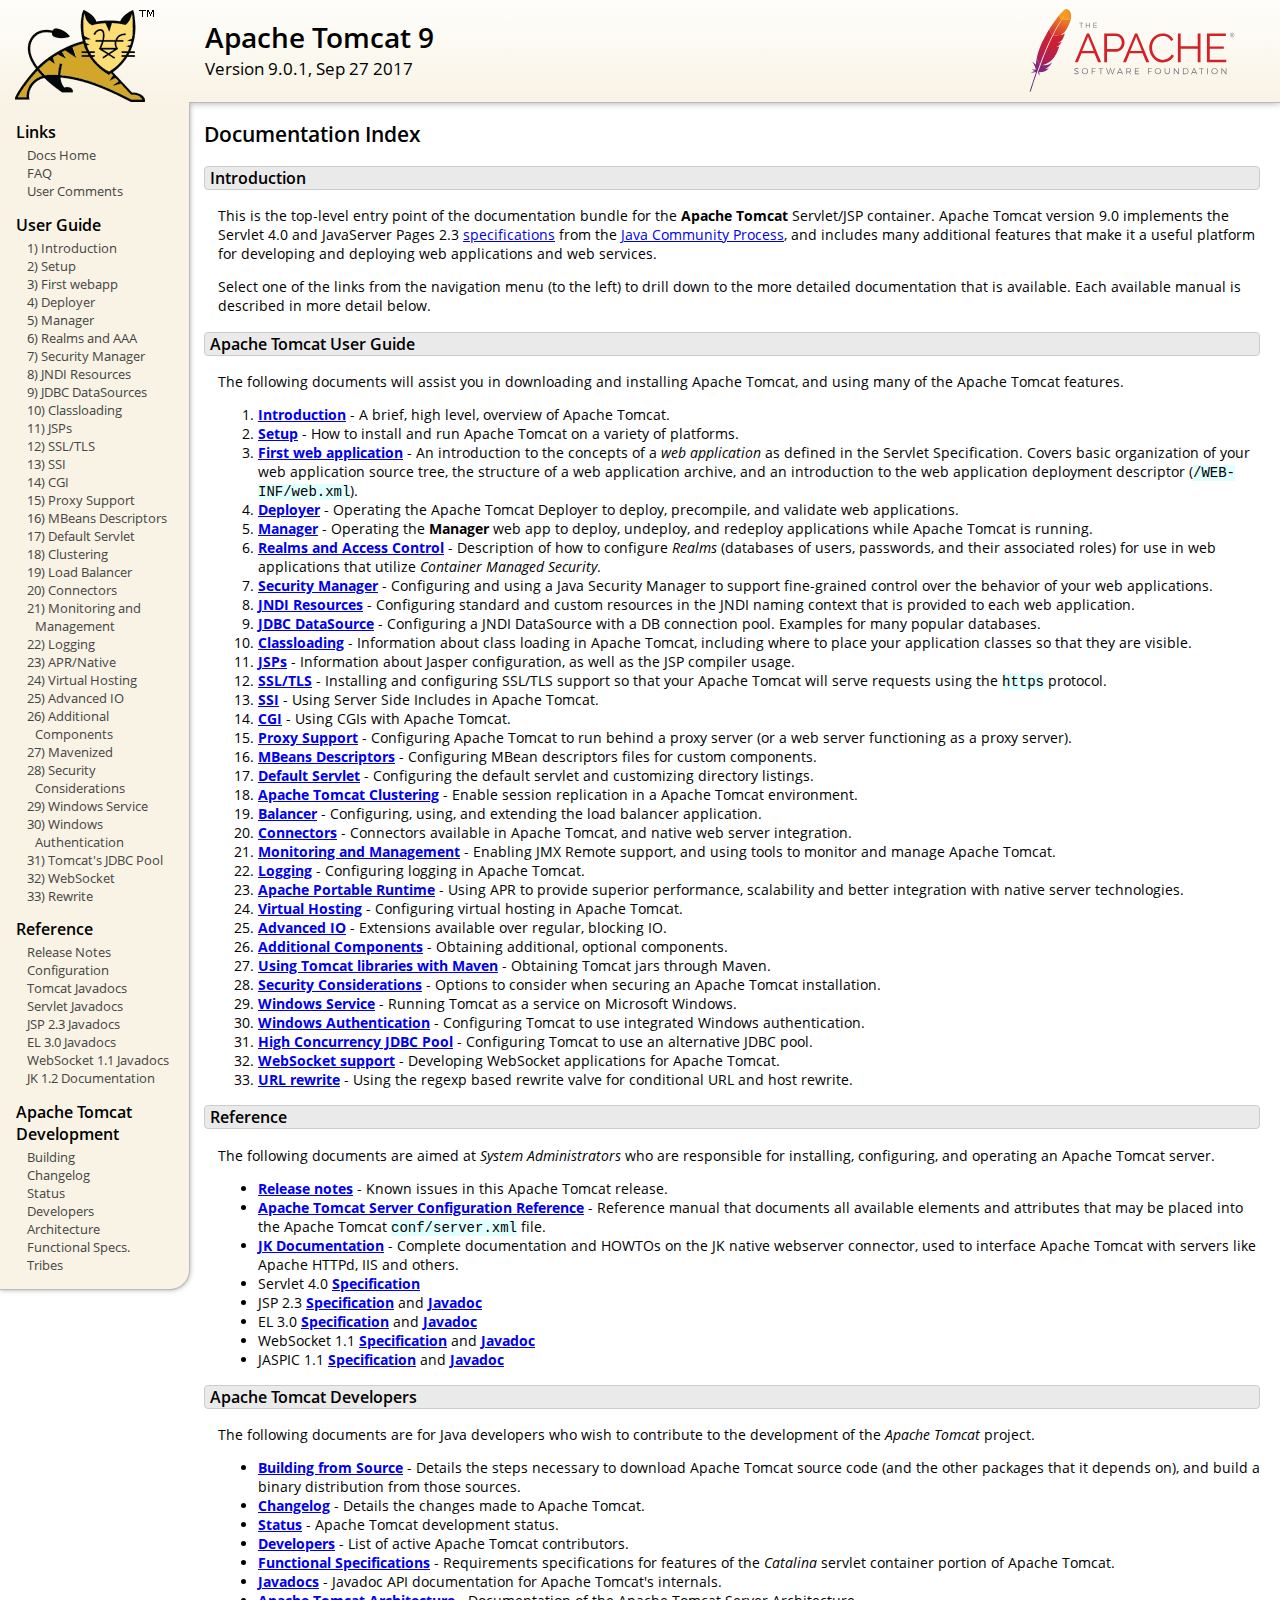
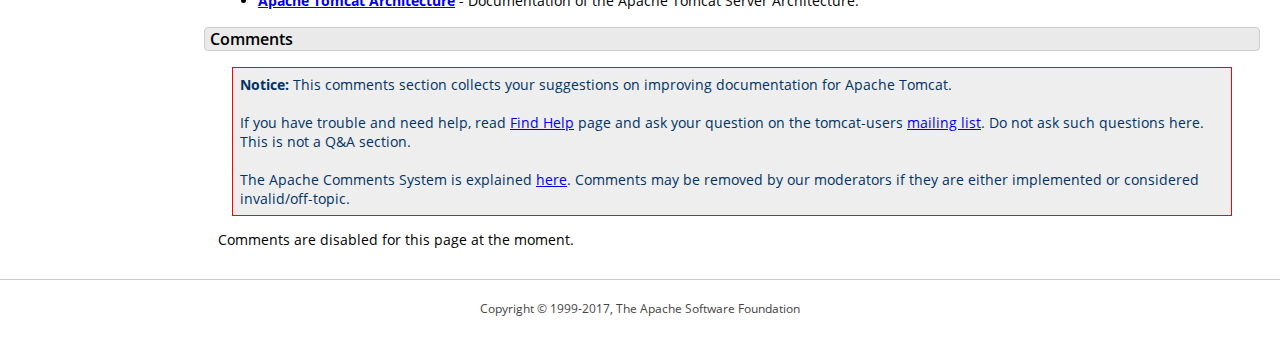
<file: module/apache-tomcat-9.0.1/webapps/docs/index.html>
<!DOCTYPE html SYSTEM "about:legacy-compat">
<html lang="en"><head><META http-equiv="Content-Type" content="text/html; charset=UTF-8"><link href="./images/docs-stylesheet.css" rel="stylesheet" type="text/css"><title>Apache Tomcat 9 (9.0.1) - Documentation Index</title><meta name="author" content="Craig R. McClanahan"><meta name="author" content="Remy Maucherat"><meta name="author" content="Yoav Shapira"><script type="application/javascript" data-comments-identifier="tomcat-9.0-doc/index">
    "use strict"; // Enable strict mode

    (function() {
      var thisScript = document.currentScript;
      if (!thisScript) { // Workaround for IE <= 11
        var scripts = document.getElementsByTagName("script");
        thisScript = scripts[scripts.length - 1];
      }
      document.addEventListener("DOMContentLoaded", (function() {
        var commentsDiv = document.getElementById("comments_thread");
        var commentsShortname = "tomcat";
        var commentsIdentifier = "http://tomcat.apache.org/" +
          thisScript.getAttribute("data-comments-identifier") + ".html";

        (function(w, d) {
          if (w.location.hostname.toLowerCase() == "tomcat.apache.org") {
            var s = d.createElement("script");
            s.type = "application/javascript";
            s.async = true;
            s.src = "https://comments.apache.org/show_comments.lua?site=" +
              encodeURIComponent(commentsShortname) +
              "&page=" + encodeURIComponent(commentsIdentifier);
            d.head.appendChild(s);
          } else {
            commentsDiv.appendChild(d.createTextNode("Comments are disabled for this page at the moment."));
          }
        })(window, document);
      }), false);
    })();
  </script></head><body><div id="wrapper"><header><div id="header"><div><div><div class="logo noPrint"><a href="http://tomcat.apache.org/"><img alt="Tomcat Home" src="./images/tomcat.png"></a></div><div style="height: 1px;"></div><div class="asfLogo noPrint"><a href="http://www.apache.org/" target="_blank"><img src="./images/asf-logo.svg" alt="The Apache Software Foundation" style="width: 266px; height: 83px;"></a></div><h1>Apache Tomcat 9</h1><div class="versionInfo">
          Version 9.0.1,
          <time datetime="2017-09-27">Sep 27 2017</time></div><div style="height: 1px;"></div><div style="clear: left;"></div></div></div></div></header><div id="middle"><div><div id="mainLeft" class="noprint"><div><nav><div><h2>Links</h2><ul><li><a href="index.html">Docs Home</a></li><li><a href="http://wiki.apache.org/tomcat/FAQ">FAQ</a></li><li><a href="#comments_section">User Comments</a></li></ul></div><div><h2>User Guide</h2><ul><li><a href="introduction.html">1) Introduction</a></li><li><a href="setup.html">2) Setup</a></li><li><a href="appdev/index.html">3) First webapp</a></li><li><a href="deployer-howto.html">4) Deployer</a></li><li><a href="manager-howto.html">5) Manager</a></li><li><a href="realm-howto.html">6) Realms and AAA</a></li><li><a href="security-manager-howto.html">7) Security Manager</a></li><li><a href="jndi-resources-howto.html">8) JNDI Resources</a></li><li><a href="jndi-datasource-examples-howto.html">9) JDBC DataSources</a></li><li><a href="class-loader-howto.html">10) Classloading</a></li><li><a href="jasper-howto.html">11) JSPs</a></li><li><a href="ssl-howto.html">12) SSL/TLS</a></li><li><a href="ssi-howto.html">13) SSI</a></li><li><a href="cgi-howto.html">14) CGI</a></li><li><a href="proxy-howto.html">15) Proxy Support</a></li><li><a href="mbeans-descriptors-howto.html">16) MBeans Descriptors</a></li><li><a href="default-servlet.html">17) Default Servlet</a></li><li><a href="cluster-howto.html">18) Clustering</a></li><li><a href="balancer-howto.html">19) Load Balancer</a></li><li><a href="connectors.html">20) Connectors</a></li><li><a href="monitoring.html">21) Monitoring and Management</a></li><li><a href="logging.html">22) Logging</a></li><li><a href="apr.html">23) APR/Native</a></li><li><a href="virtual-hosting-howto.html">24) Virtual Hosting</a></li><li><a href="aio.html">25) Advanced IO</a></li><li><a href="extras.html">26) Additional Components</a></li><li><a href="maven-jars.html">27) Mavenized</a></li><li><a href="security-howto.html">28) Security Considerations</a></li><li><a href="windows-service-howto.html">29) Windows Service</a></li><li><a href="windows-auth-howto.html">30) Windows Authentication</a></li><li><a href="jdbc-pool.html">31) Tomcat's JDBC Pool</a></li><li><a href="web-socket-howto.html">32) WebSocket</a></li><li><a href="rewrite.html">33) Rewrite</a></li></ul></div><div><h2>Reference</h2><ul><li><a href="RELEASE-NOTES.txt">Release Notes</a></li><li><a href="config/index.html">Configuration</a></li><li><a href="api/index.html">Tomcat Javadocs</a></li><li><a href="servletapi/index.html">Servlet Javadocs</a></li><li><a href="jspapi/index.html">JSP 2.3 Javadocs</a></li><li><a href="elapi/index.html">EL 3.0 Javadocs</a></li><li><a href="websocketapi/index.html">WebSocket 1.1 Javadocs</a></li><li><a href="http://tomcat.apache.org/connectors-doc/">JK 1.2 Documentation</a></li></ul></div><div><h2>Apache Tomcat Development</h2><ul><li><a href="building.html">Building</a></li><li><a href="changelog.html">Changelog</a></li><li><a href="http://wiki.apache.org/tomcat/TomcatVersions">Status</a></li><li><a href="developers.html">Developers</a></li><li><a href="architecture/index.html">Architecture</a></li><li><a href="funcspecs/index.html">Functional Specs.</a></li><li><a href="tribes/introduction.html">Tribes</a></li></ul></div></nav></div></div><div id="mainRight"><div id="content"><h2>Documentation Index</h2><h3 id="Introduction">Introduction</h3><div class="text">

<p>This is the top-level entry point of the documentation bundle for the
<strong>Apache Tomcat</strong> Servlet/JSP container.  Apache Tomcat version
9.0 implements the Servlet 4.0 and JavaServer Pages 2.3
<a href="http://wiki.apache.org/tomcat/Specifications">specifications</a> from the
<a href="http://www.jcp.org">Java Community Process</a>, and includes many
additional features that make it a useful platform for developing and deploying
web applications and web services.</p>

<p>Select one of the links from the navigation menu (to the left) to drill
down to the more detailed documentation that is available.  Each available
manual is described in more detail below.</p>

</div><h3 id="Apache_Tomcat_User_Guide">Apache Tomcat User Guide</h3><div class="text">

<p>The following documents will assist you in downloading and installing
Apache Tomcat, and using many of the Apache Tomcat features.</p>

<ol>
<li><a href="introduction.html"><strong>Introduction</strong></a> - A
    brief, high level, overview of Apache Tomcat.</li>
<li><a href="setup.html"><strong>Setup</strong></a> - How to install and run
    Apache Tomcat on a variety of platforms.</li>
<li><a href="appdev/index.html"><strong>First web application</strong></a>
    - An introduction to the concepts of a <em>web application</em> as defined
    in the Servlet Specification.  Covers basic organization of your web application
    source tree, the structure of a web application archive, and an
    introduction to the web application deployment descriptor
    (<code>/WEB-INF/web.xml</code>).</li>
<li><a href="deployer-howto.html"><strong>Deployer</strong></a> -
    Operating the Apache Tomcat Deployer to deploy, precompile, and validate web
    applications.</li>
<li><a href="manager-howto.html"><strong>Manager</strong></a> -
    Operating the <strong>Manager</strong> web app to deploy, undeploy, and
    redeploy applications while Apache Tomcat is running.</li>
<li><a href="realm-howto.html"><strong>Realms and Access Control</strong></a>
    - Description of how to configure <em>Realms</em> (databases of users,
    passwords, and their associated roles) for use in web applications that
    utilize <em>Container Managed Security</em>.</li>
<li><a href="security-manager-howto.html"><strong>Security Manager</strong></a>
    - Configuring and using a Java Security Manager to
    support fine-grained control over the behavior of your web applications.
    </li>
<li><a href="jndi-resources-howto.html"><strong>JNDI Resources</strong></a>
    - Configuring standard and custom resources in the JNDI naming context
    that is provided to each web application.</li>
<li><a href="jndi-datasource-examples-howto.html">
    <strong>JDBC DataSource</strong></a>
    - Configuring a JNDI DataSource with a DB connection pool.
    Examples for many popular databases.</li>
<li><a href="class-loader-howto.html"><strong>Classloading</strong></a>
    - Information about class loading in Apache Tomcat, including where to place
    your application classes so that they are visible.</li>
<li><a href="jasper-howto.html"><strong>JSPs</strong></a>
    - Information about Jasper configuration, as well as the JSP compiler
    usage.</li>
<li><a href="ssl-howto.html"><strong>SSL/TLS</strong></a> -
    Installing and configuring SSL/TLS support so that your Apache Tomcat will
    serve requests using the <code>https</code> protocol.</li>
<li><a href="ssi-howto.html"><strong>SSI</strong></a> -
    Using Server Side Includes in Apache Tomcat.</li>
<li><a href="cgi-howto.html"><strong>CGI</strong></a> -
    Using CGIs with Apache Tomcat.</li>
<li><a href="proxy-howto.html"><strong>Proxy Support</strong></a> -
    Configuring Apache Tomcat to run behind a proxy server (or a web server
    functioning as a proxy server).</li>
<li><a href="mbeans-descriptors-howto.html"><strong>MBeans Descriptors</strong></a> -
    Configuring MBean descriptors files for custom components.</li>
<li><a href="default-servlet.html"><strong>Default Servlet</strong></a> -
    Configuring the default servlet and customizing directory listings.</li>
<li><a href="cluster-howto.html"><strong>Apache Tomcat Clustering</strong></a> -
    Enable session replication in a Apache Tomcat environment.</li>
<li><a href="balancer-howto.html"><strong>Balancer</strong></a> -
    Configuring, using, and extending the load balancer application.</li>
<li><a href="connectors.html"><strong>Connectors</strong></a> -
    Connectors available in Apache Tomcat, and native web server integration.</li>
<li><a href="monitoring.html"><strong>Monitoring and Management</strong></a> -
    Enabling JMX Remote support, and using tools to monitor and manage Apache Tomcat.</li>
<li><a href="logging.html"><strong>Logging</strong></a> -
    Configuring logging in Apache Tomcat.</li>
<li><a href="apr.html"><strong>Apache Portable Runtime</strong></a> -
    Using APR to provide superior performance, scalability and better
    integration with native server technologies.</li>
<li><a href="virtual-hosting-howto.html"><strong>Virtual Hosting</strong></a> -
    Configuring virtual hosting in Apache Tomcat.</li>
<li><a href="aio.html"><strong>Advanced IO</strong></a> -
    Extensions available over regular, blocking IO.</li>
<li><a href="extras.html"><strong>Additional Components</strong></a> -
    Obtaining additional, optional components.</li>
<li><a href="maven-jars.html"><strong>Using Tomcat libraries with Maven</strong></a> -
    Obtaining Tomcat jars through Maven.</li>
<li><a href="security-howto.html"><strong>Security Considerations</strong></a> -
    Options to consider when securing an Apache Tomcat installation.</li>
<li><a href="windows-service-howto.html"><strong>Windows Service</strong></a> -
    Running Tomcat as a service on Microsoft Windows.</li>
<li><a href="windows-auth-howto.html"><strong>Windows Authentication</strong></a> -
    Configuring Tomcat to use integrated Windows authentication.</li>
<li><a href="jdbc-pool.html"><strong>High Concurrency JDBC Pool</strong></a> -
    Configuring Tomcat to use an alternative JDBC pool.</li>
<li><a href="web-socket-howto.html"><strong>WebSocket support</strong></a> -
    Developing WebSocket applications for Apache Tomcat.</li>
<li><a href="rewrite.html"><strong>URL rewrite</strong></a> -
    Using the regexp based rewrite valve for conditional URL and host rewrite.</li>

</ol>

</div><h3 id="Reference">Reference</h3><div class="text">

<p>The following documents are aimed at <em>System Administrators</em> who
are responsible for installing, configuring, and operating an Apache Tomcat server.
</p>
<ul>
<li><a href="RELEASE-NOTES.txt"><strong>Release notes</strong></a>
    - Known issues in this Apache Tomcat release.
    </li>
<li><a href="config/index.html"><strong>Apache Tomcat Server Configuration Reference</strong></a>
    - Reference manual that documents all available elements and attributes
      that may be placed into the Apache Tomcat <code>conf/server.xml</code> file.
    </li>
<li><a href="http://tomcat.apache.org/connectors-doc/index.html"><strong>JK Documentation</strong></a>
    - Complete documentation and HOWTOs on the JK native webserver connector,
      used to interface Apache Tomcat with servers like Apache HTTPd, IIS
      and others.</li>
<li>Servlet 4.0
    <a href="https://jcp.org/aboutJava/communityprocess/final/jsr369/index.html">
    <strong>Specification</strong></a>

    </li>
<li>JSP 2.3
    <a href="http://jcp.org/aboutJava/communityprocess/mrel/jsr245/index2.html">
    <strong>Specification</strong></a> and
    <a href="http://docs.oracle.com/javaee/7/api/javax/servlet/jsp/package-summary.html">
    <strong>Javadoc</strong></a>
    </li>
<li>EL 3.0
    <a href="http://jcp.org/aboutJava/communityprocess/final/jsr341/index.html">
    <strong>Specification</strong></a> and
    <a href="http://docs.oracle.com/javaee/7/api/javax/el/package-summary.html">
    <strong>Javadoc</strong></a>
    </li>
<li>WebSocket 1.1
    <a href="https://jcp.org/aboutJava/communityprocess/mrel/jsr356/index.html">
    <strong>Specification</strong></a> and
    <a href="http://docs.oracle.com/javaee/7/api/javax/websocket/package-summary.html">
    <strong>Javadoc</strong></a>
    </li>
<li>JASPIC 1.1
    <a href="https://jcp.org/aboutJava/communityprocess/mrel/jsr196/index.html">
    <strong>Specification</strong></a> and
    <a href="http://docs.oracle.com/javaee/7/api/javax/security/auth/message/package-summary.html">
    <strong>Javadoc</strong></a>
    </li>
</ul>

</div><h3 id="Apache_Tomcat_Developers">Apache Tomcat Developers</h3><div class="text">

<p>The following documents are for Java developers who wish to contribute to
the development of the <em>Apache Tomcat</em> project.</p>
<ul>
<li><a href="building.html"><strong>Building from Source</strong></a> -
    Details the steps necessary to download Apache Tomcat source code (and the
    other packages that it depends on), and build a binary distribution from
    those sources.
    </li>
<li><a href="changelog.html"><strong>Changelog</strong></a> - Details the
    changes made to Apache Tomcat.
    </li>
<li><a href="http://wiki.apache.org/tomcat/TomcatVersions"><strong>Status</strong></a> -
    Apache Tomcat development status.
    </li>
<li><a href="developers.html"><strong>Developers</strong></a> - List of active
    Apache Tomcat contributors.
    </li>
<li><a href="funcspecs/index.html"><strong>Functional Specifications</strong></a>
    - Requirements specifications for features of the <em>Catalina</em> servlet
    container portion of Apache Tomcat.</li>
<li><a href="api/index.html"><strong>Javadocs</strong></a>
    - Javadoc API documentation for Apache Tomcat's internals.</li>
<li><a href="architecture/index.html"><strong>Apache Tomcat Architecture</strong></a>
    - Documentation of the Apache Tomcat Server Architecture.</li>
</ul>

</div><div class="noprint"><h3 id="comments_section">
                  Comments
                </h3><div class="text"><p class="notice"><strong>Notice: </strong>This comments section collects your suggestions
                    on improving documentation for Apache Tomcat.<br><br>
                    If you have trouble and need help, read
                    <a href="http://tomcat.apache.org/findhelp.html">Find Help</a> page
                    and ask your question on the tomcat-users
                    <a href="http://tomcat.apache.org/lists.html">mailing list</a>.
                    Do not ask such questions here. This is not a Q&amp;A section.<br><br>
                    The Apache Comments System is explained <a href="./comments.html">here</a>.
                    Comments may be removed by our moderators if they are either
                    implemented or considered invalid/off-topic.
                  </p><div id="comments_thread"></div></div></div></div></div></div></div><footer><div id="footer">
    Copyright &copy; 1999-2017, The Apache Software Foundation
  </div></footer></div></body></html>
</file>
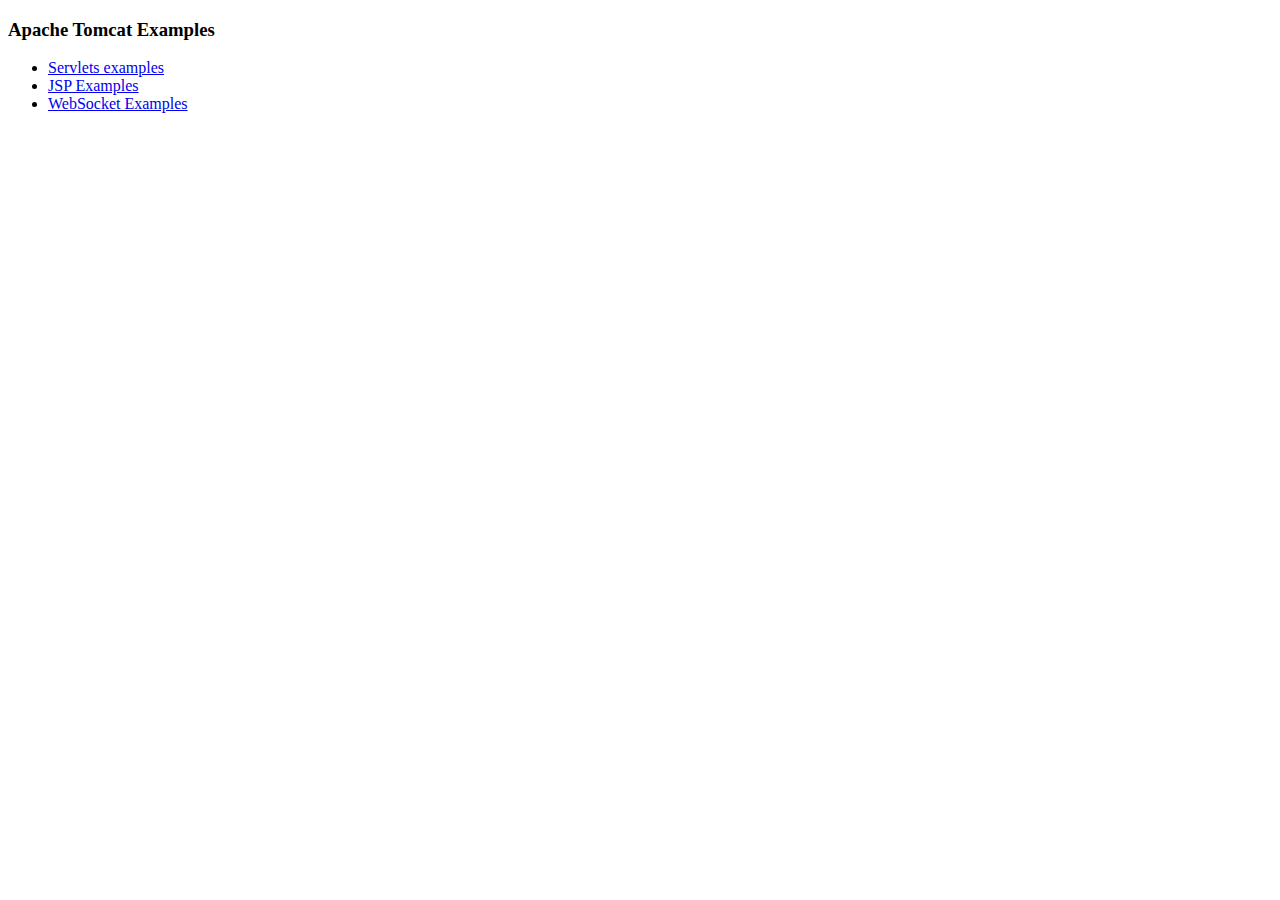
<file: module/apache-tomcat-9.0.1/webapps/examples/index.html>
<!--
  Licensed to the Apache Software Foundation (ASF) under one or more
  contributor license agreements.  See the NOTICE file distributed with
  this work for additional information regarding copyright ownership.
  The ASF licenses this file to You under the Apache License, Version 2.0
  (the "License"); you may not use this file except in compliance with
  the License.  You may obtain a copy of the License at

      http://www.apache.org/licenses/LICENSE-2.0

  Unless required by applicable law or agreed to in writing, software
  distributed under the License is distributed on an "AS IS" BASIS,
  WITHOUT WARRANTIES OR CONDITIONS OF ANY KIND, either express or implied.
  See the License for the specific language governing permissions and
  limitations under the License.
-->
<!DOCTYPE HTML><html lang="en"><head>
<meta charset="UTF-8">
<title>Apache Tomcat Examples</title>
</head>
<body>
<p>
<h3>Apache Tomcat Examples</H3>
<p></p>
<ul>
<li><a href="servlets">Servlets examples</a></li>
<li><a href="jsp">JSP Examples</a></li>
<li><a href="websocket/index.xhtml">WebSocket Examples</a></li>
</ul>
</body></html>
</file>
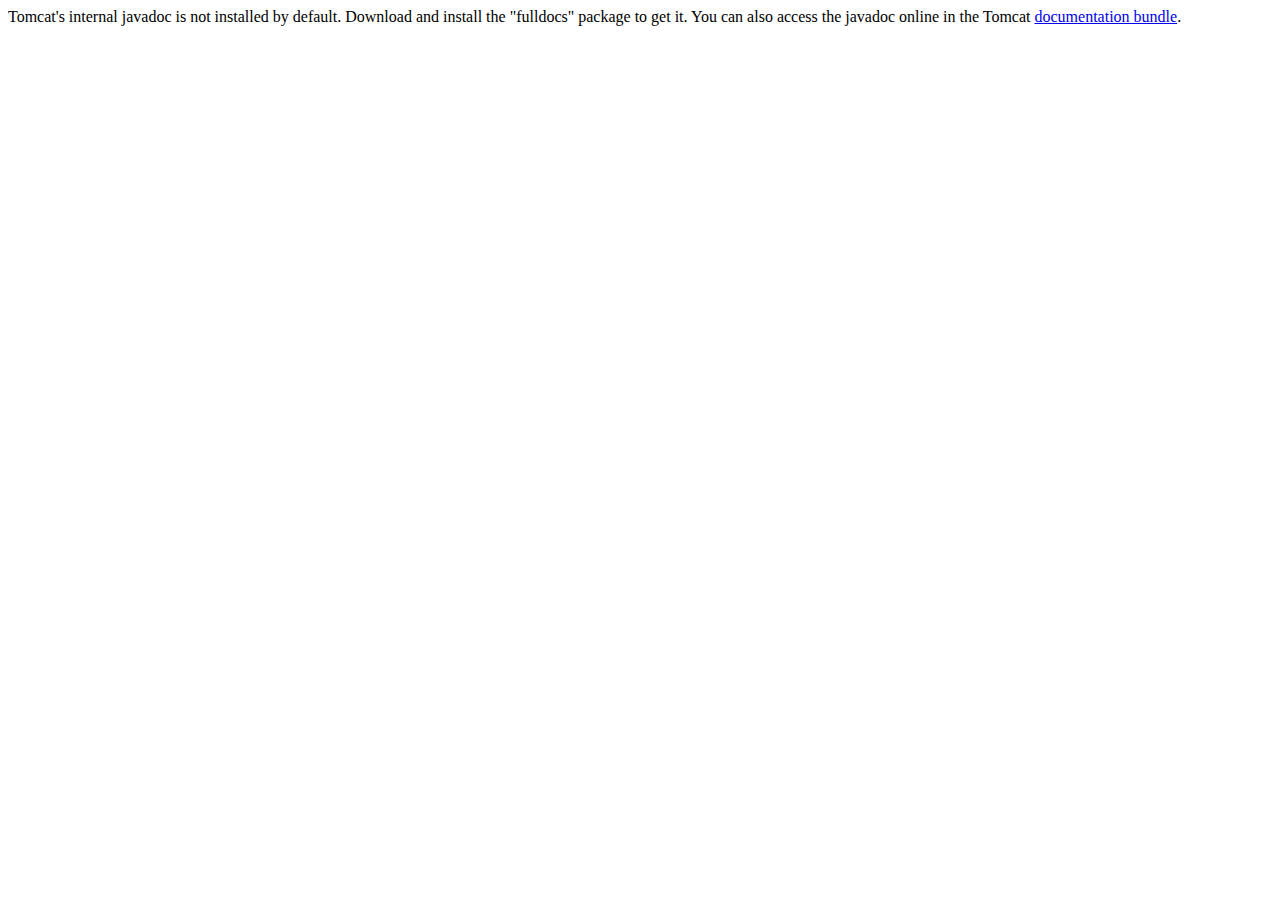
<file: module/apache-tomcat-9.0.1/webapps/docs/api/index.html>
<!--
  Licensed to the Apache Software Foundation (ASF) under one or more
  contributor license agreements.  See the NOTICE file distributed with
  this work for additional information regarding copyright ownership.
  The ASF licenses this file to You under the Apache License, Version 2.0
  (the "License"); you may not use this file except in compliance with
  the License.  You may obtain a copy of the License at

      http://www.apache.org/licenses/LICENSE-2.0

  Unless required by applicable law or agreed to in writing, software
  distributed under the License is distributed on an "AS IS" BASIS,
  WITHOUT WARRANTIES OR CONDITIONS OF ANY KIND, either express or implied.
  See the License for the specific language governing permissions and
  limitations under the License.
-->
<!DOCTYPE html>
<html>
    <head>
    <meta charset="UTF-8" />
    <title>API docs</title>
</head>

<body>

Tomcat's internal javadoc is not installed by default. Download and install
the "fulldocs" package to get it.

You can also access the javadoc online in the Tomcat
<a href="http://tomcat.apache.org/tomcat-9.0-doc/">
documentation bundle</a>.

</body>
</html>
</file>
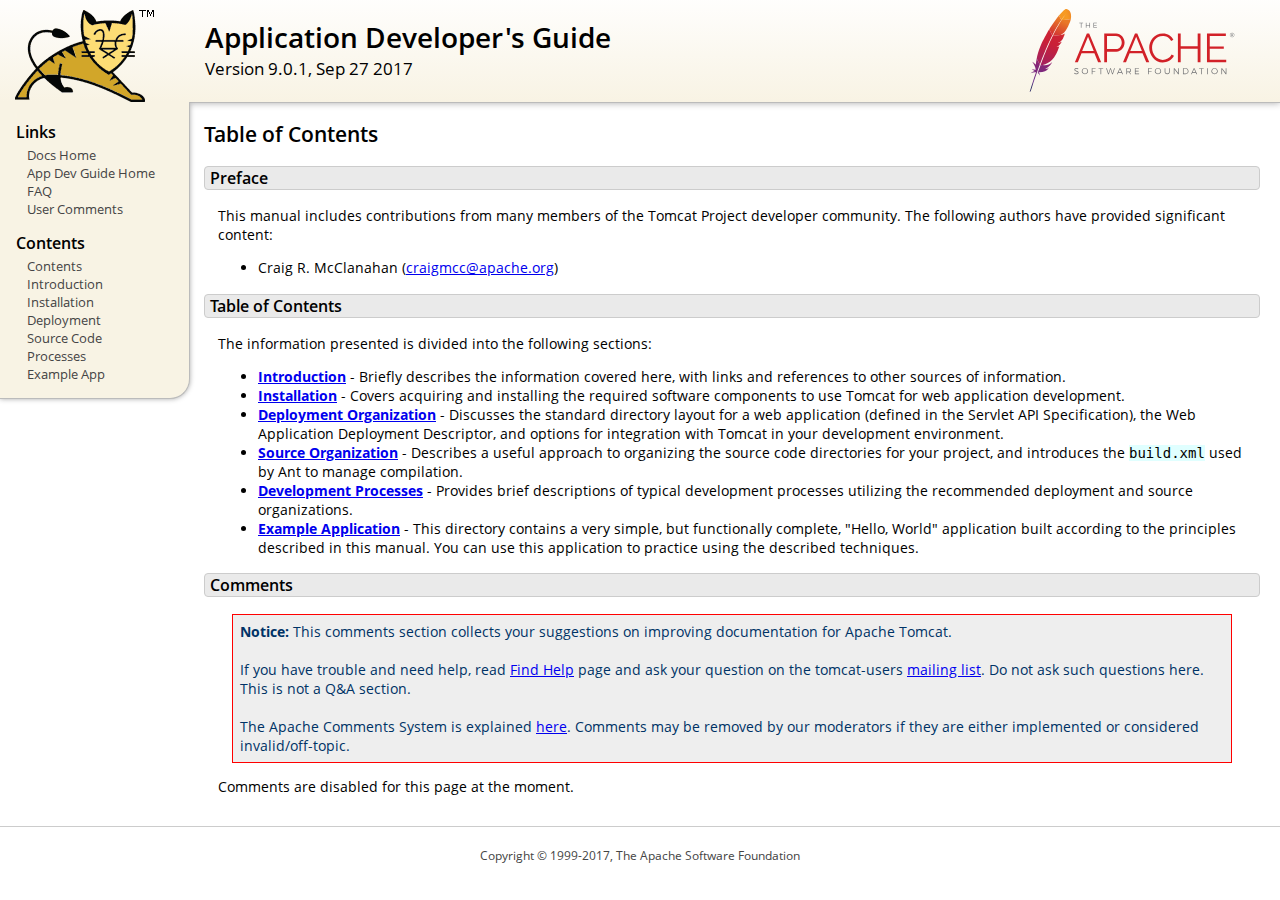
<file: module/apache-tomcat-9.0.1/webapps/docs/appdev/index.html>
<!DOCTYPE html SYSTEM "about:legacy-compat">
<html lang="en"><head><META http-equiv="Content-Type" content="text/html; charset=UTF-8"><link href="../images/docs-stylesheet.css" rel="stylesheet" type="text/css"><title>Application Developer's Guide (9.0.1) - Table of Contents</title><meta name="author" content="Craig R. McClanahan"><script type="application/javascript" data-comments-identifier="tomcat-9.0-doc/appdev/index">
    "use strict"; // Enable strict mode

    (function() {
      var thisScript = document.currentScript;
      if (!thisScript) { // Workaround for IE <= 11
        var scripts = document.getElementsByTagName("script");
        thisScript = scripts[scripts.length - 1];
      }
      document.addEventListener("DOMContentLoaded", (function() {
        var commentsDiv = document.getElementById("comments_thread");
        var commentsShortname = "tomcat";
        var commentsIdentifier = "http://tomcat.apache.org/" +
          thisScript.getAttribute("data-comments-identifier") + ".html";

        (function(w, d) {
          if (w.location.hostname.toLowerCase() == "tomcat.apache.org") {
            var s = d.createElement("script");
            s.type = "application/javascript";
            s.async = true;
            s.src = "https://comments.apache.org/show_comments.lua?site=" +
              encodeURIComponent(commentsShortname) +
              "&page=" + encodeURIComponent(commentsIdentifier);
            d.head.appendChild(s);
          } else {
            commentsDiv.appendChild(d.createTextNode("Comments are disabled for this page at the moment."));
          }
        })(window, document);
      }), false);
    })();
  </script></head><body><div id="wrapper"><header><div id="header"><div><div><div class="logo noPrint"><a href="http://tomcat.apache.org/"><img alt="Tomcat Home" src="../images/tomcat.png"></a></div><div style="height: 1px;"></div><div class="asfLogo noPrint"><a href="http://www.apache.org/" target="_blank"><img src="../images/asf-logo.svg" alt="The Apache Software Foundation" style="width: 266px; height: 83px;"></a></div><h1>Application Developer's Guide</h1><div class="versionInfo">
          Version 9.0.1,
          <time datetime="2017-09-27">Sep 27 2017</time></div><div style="height: 1px;"></div><div style="clear: left;"></div></div></div></div></header><div id="middle"><div><div id="mainLeft" class="noprint"><div><nav><div><h2>Links</h2><ul><li><a href="../index.html">Docs Home</a></li><li><a href="index.html">App Dev Guide Home</a></li><li><a href="http://wiki.apache.org/tomcat/FAQ">FAQ</a></li><li><a href="#comments_section">User Comments</a></li></ul></div><div><h2>Contents</h2><ul><li><a href="index.html">Contents</a></li><li><a href="introduction.html">Introduction</a></li><li><a href="installation.html">Installation</a></li><li><a href="deployment.html">Deployment</a></li><li><a href="source.html">Source Code</a></li><li><a href="processes.html">Processes</a></li><li><a href="sample/">Example App</a></li></ul></div></nav></div></div><div id="mainRight"><div id="content"><h2>Table of Contents</h2><h3 id="Preface">Preface</h3><div class="text">

<p>This manual includes contributions from many members of the Tomcat Project
developer community.  The following authors have provided significant content:
</p>
<ul>
<li>Craig R. McClanahan
    (<a href="mailto:craigmcc@apache.org">craigmcc@apache.org</a>)</li>
</ul>

</div><h3 id="Table_of_Contents">Table of Contents</h3><div class="text">

<p>The information presented is divided into the following sections:</p>
<ul>
<li><a href="introduction.html"><strong>Introduction</strong></a> -
    Briefly describes the information covered here, with
    links and references to other sources of information.</li>
<li><a href="installation.html"><strong>Installation</strong></a> -
    Covers acquiring and installing the required software
    components to use Tomcat for web application development.</li>
<li><a href="deployment.html"><strong>Deployment Organization</strong></a> -
    Discusses the standard directory layout for a web application
    (defined in the Servlet API Specification), the Web Application
    Deployment Descriptor, and options for integration with Tomcat
    in your development environment.</li>
<li><a href="source.html"><strong>Source Organization</strong></a> -
    Describes a useful approach to organizing the source code
    directories for your project, and introduces the
    <code>build.xml</code> used by Ant to manage compilation.</li>
<li><a href="processes.html"><strong>Development Processes</strong></a> -
    Provides brief descriptions of typical development processes
    utilizing the recommended deployment and source organizations.</li>
<li><a href="sample/" target="_blank"><strong>Example Application</strong></a> -
    This directory contains a very simple, but functionally complete,
    "Hello, World" application built according to the principles
    described in this manual.  You can use this application to
    practice using the described techniques.</li>
</ul>

</div><div class="noprint"><h3 id="comments_section">
                  Comments
                </h3><div class="text"><p class="notice"><strong>Notice: </strong>This comments section collects your suggestions
                    on improving documentation for Apache Tomcat.<br><br>
                    If you have trouble and need help, read
                    <a href="http://tomcat.apache.org/findhelp.html">Find Help</a> page
                    and ask your question on the tomcat-users
                    <a href="http://tomcat.apache.org/lists.html">mailing list</a>.
                    Do not ask such questions here. This is not a Q&amp;A section.<br><br>
                    The Apache Comments System is explained <a href="../comments.html">here</a>.
                    Comments may be removed by our moderators if they are either
                    implemented or considered invalid/off-topic.
                  </p><div id="comments_thread"></div></div></div></div></div></div></div><footer><div id="footer">
    Copyright &copy; 1999-2017, The Apache Software Foundation
  </div></footer></div></body></html>
</file>
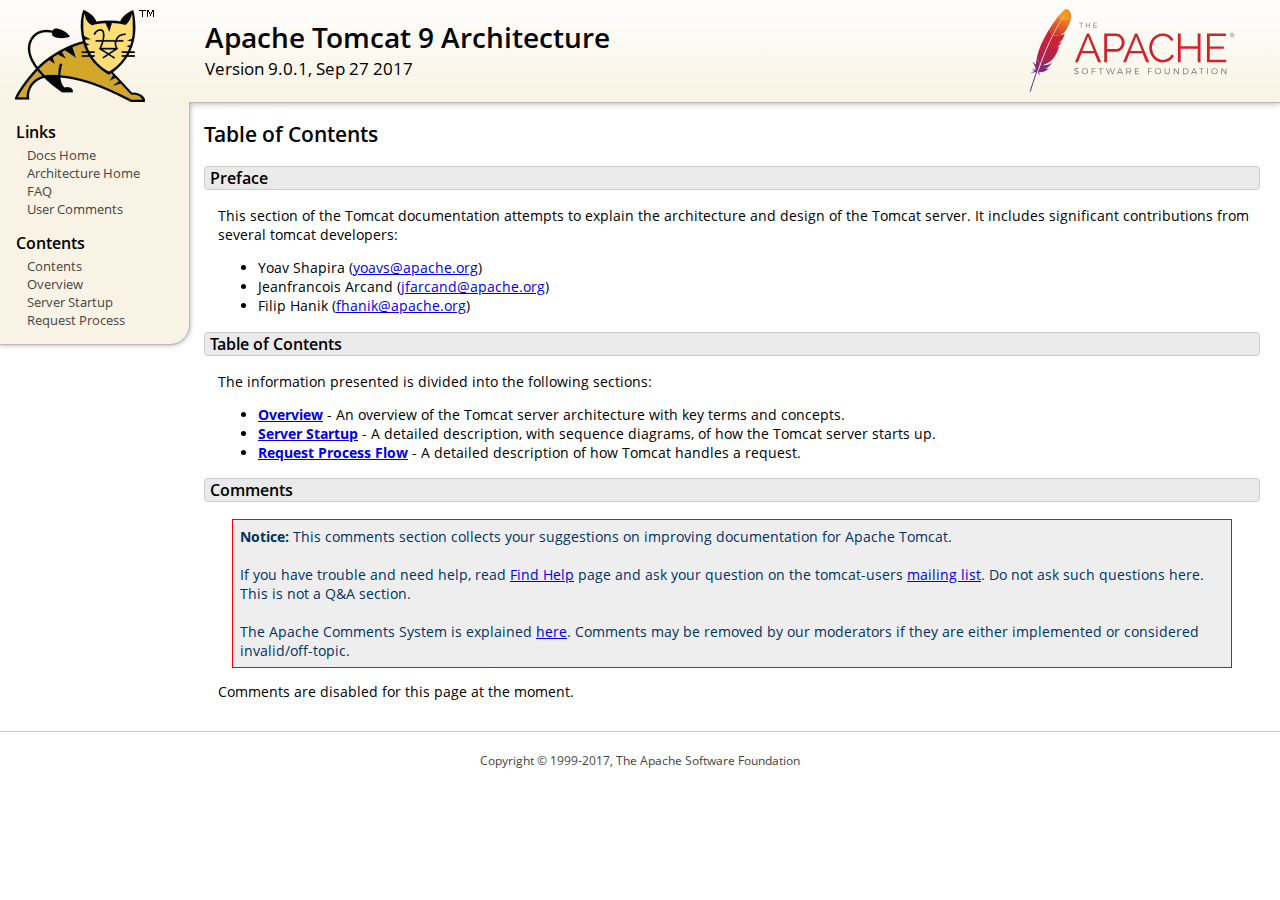
<file: module/apache-tomcat-9.0.1/webapps/docs/architecture/index.html>
<!DOCTYPE html SYSTEM "about:legacy-compat">
<html lang="en"><head><META http-equiv="Content-Type" content="text/html; charset=UTF-8"><link href="../images/docs-stylesheet.css" rel="stylesheet" type="text/css"><title>Apache Tomcat 9 Architecture (9.0.1) - Table of Contents</title><meta name="author" content="Yoav Shapira"><script type="application/javascript" data-comments-identifier="tomcat-9.0-doc/architecture/index">
    "use strict"; // Enable strict mode

    (function() {
      var thisScript = document.currentScript;
      if (!thisScript) { // Workaround for IE <= 11
        var scripts = document.getElementsByTagName("script");
        thisScript = scripts[scripts.length - 1];
      }
      document.addEventListener("DOMContentLoaded", (function() {
        var commentsDiv = document.getElementById("comments_thread");
        var commentsShortname = "tomcat";
        var commentsIdentifier = "http://tomcat.apache.org/" +
          thisScript.getAttribute("data-comments-identifier") + ".html";

        (function(w, d) {
          if (w.location.hostname.toLowerCase() == "tomcat.apache.org") {
            var s = d.createElement("script");
            s.type = "application/javascript";
            s.async = true;
            s.src = "https://comments.apache.org/show_comments.lua?site=" +
              encodeURIComponent(commentsShortname) +
              "&page=" + encodeURIComponent(commentsIdentifier);
            d.head.appendChild(s);
          } else {
            commentsDiv.appendChild(d.createTextNode("Comments are disabled for this page at the moment."));
          }
        })(window, document);
      }), false);
    })();
  </script></head><body><div id="wrapper"><header><div id="header"><div><div><div class="logo noPrint"><a href="http://tomcat.apache.org/"><img alt="Tomcat Home" src="../images/tomcat.png"></a></div><div style="height: 1px;"></div><div class="asfLogo noPrint"><a href="http://www.apache.org/" target="_blank"><img src="../images/asf-logo.svg" alt="The Apache Software Foundation" style="width: 266px; height: 83px;"></a></div><h1>Apache Tomcat 9 Architecture</h1><div class="versionInfo">
          Version 9.0.1,
          <time datetime="2017-09-27">Sep 27 2017</time></div><div style="height: 1px;"></div><div style="clear: left;"></div></div></div></div></header><div id="middle"><div><div id="mainLeft" class="noprint"><div><nav><div><h2>Links</h2><ul><li><a href="../index.html">Docs Home</a></li><li><a href="index.html">Architecture Home</a></li><li><a href="http://wiki.apache.org/tomcat/FAQ">FAQ</a></li><li><a href="#comments_section">User Comments</a></li></ul></div><div><h2>Contents</h2><ul><li><a href="index.html">Contents</a></li><li><a href="overview.html">Overview</a></li><li><a href="startup.html">Server Startup</a></li><li><a href="requestProcess.html">Request Process</a></li></ul></div></nav></div></div><div id="mainRight"><div id="content"><h2>Table of Contents</h2><h3 id="Preface">Preface</h3><div class="text">

<p>This section of the Tomcat documentation attempts to explain
the architecture and design of the Tomcat server.  It includes significant
contributions from several tomcat developers:
</p>
<ul>
<li>Yoav Shapira
    (<a href="mailto:yoavs@apache.org">yoavs@apache.org</a>)</li>
<li>Jeanfrancois Arcand
    (<a href="mailto:jfarcand@apache.org">jfarcand@apache.org</a>)</li>
<li>Filip Hanik
    (<a href="mailto:fhanik@apache.org">fhanik@apache.org</a>)</li>
</ul>

</div><h3 id="Table_of_Contents">Table of Contents</h3><div class="text">

<p>The information presented is divided into the following sections:</p>
<ul>
<li><a href="overview.html"><strong>Overview</strong></a> -
    An overview of the Tomcat server architecture with key terms
    and concepts.</li>
<li><a href="startup.html"><strong>Server Startup</strong></a> -
    A detailed description, with sequence diagrams, of how the Tomcat
    server starts up.</li>
<li><a href="requestProcess.html"><strong>Request Process Flow</strong></a> -
    A detailed description of how Tomcat handles a request.</li>
</ul>

</div><div class="noprint"><h3 id="comments_section">
                  Comments
                </h3><div class="text"><p class="notice"><strong>Notice: </strong>This comments section collects your suggestions
                    on improving documentation for Apache Tomcat.<br><br>
                    If you have trouble and need help, read
                    <a href="http://tomcat.apache.org/findhelp.html">Find Help</a> page
                    and ask your question on the tomcat-users
                    <a href="http://tomcat.apache.org/lists.html">mailing list</a>.
                    Do not ask such questions here. This is not a Q&amp;A section.<br><br>
                    The Apache Comments System is explained <a href="../comments.html">here</a>.
                    Comments may be removed by our moderators if they are either
                    implemented or considered invalid/off-topic.
                  </p><div id="comments_thread"></div></div></div></div></div></div></div><footer><div id="footer">
    Copyright &copy; 1999-2017, The Apache Software Foundation
  </div></footer></div></body></html>
</file>
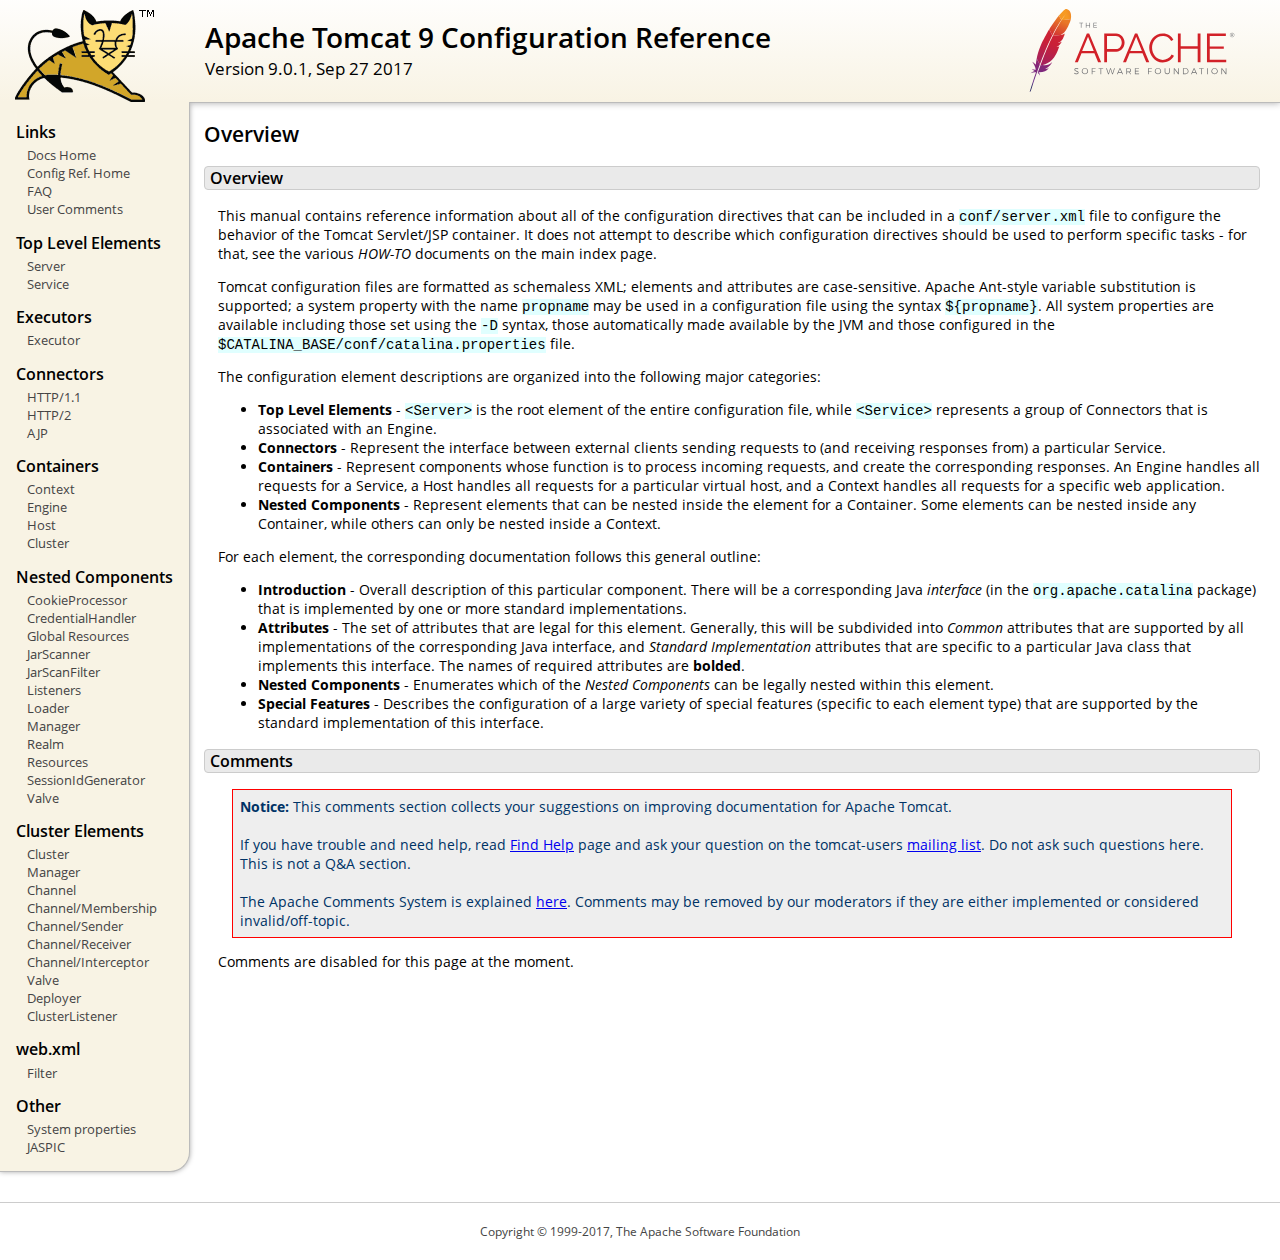
<file: module/apache-tomcat-9.0.1/webapps/docs/config/index.html>
<!DOCTYPE html SYSTEM "about:legacy-compat">
<html lang="en"><head><META http-equiv="Content-Type" content="text/html; charset=UTF-8"><link href="../images/docs-stylesheet.css" rel="stylesheet" type="text/css"><title>Apache Tomcat 9 Configuration Reference (9.0.1) - Overview</title><meta name="author" content="Craig R. McClanahan"><script type="application/javascript" data-comments-identifier="tomcat-9.0-doc/config/index">
    "use strict"; // Enable strict mode

    (function() {
      var thisScript = document.currentScript;
      if (!thisScript) { // Workaround for IE <= 11
        var scripts = document.getElementsByTagName("script");
        thisScript = scripts[scripts.length - 1];
      }
      document.addEventListener("DOMContentLoaded", (function() {
        var commentsDiv = document.getElementById("comments_thread");
        var commentsShortname = "tomcat";
        var commentsIdentifier = "http://tomcat.apache.org/" +
          thisScript.getAttribute("data-comments-identifier") + ".html";

        (function(w, d) {
          if (w.location.hostname.toLowerCase() == "tomcat.apache.org") {
            var s = d.createElement("script");
            s.type = "application/javascript";
            s.async = true;
            s.src = "https://comments.apache.org/show_comments.lua?site=" +
              encodeURIComponent(commentsShortname) +
              "&page=" + encodeURIComponent(commentsIdentifier);
            d.head.appendChild(s);
          } else {
            commentsDiv.appendChild(d.createTextNode("Comments are disabled for this page at the moment."));
          }
        })(window, document);
      }), false);
    })();
  </script></head><body><div id="wrapper"><header><div id="header"><div><div><div class="logo noPrint"><a href="http://tomcat.apache.org/"><img alt="Tomcat Home" src="../images/tomcat.png"></a></div><div style="height: 1px;"></div><div class="asfLogo noPrint"><a href="http://www.apache.org/" target="_blank"><img src="../images/asf-logo.svg" alt="The Apache Software Foundation" style="width: 266px; height: 83px;"></a></div><h1>Apache Tomcat 9 Configuration Reference</h1><div class="versionInfo">
          Version 9.0.1,
          <time datetime="2017-09-27">Sep 27 2017</time></div><div style="height: 1px;"></div><div style="clear: left;"></div></div></div></div></header><div id="middle"><div><div id="mainLeft" class="noprint"><div><nav><div><h2>Links</h2><ul><li><a href="../index.html">Docs Home</a></li><li><a href="index.html">Config Ref. Home</a></li><li><a href="http://wiki.apache.org/tomcat/FAQ">FAQ</a></li><li><a href="#comments_section">User Comments</a></li></ul></div><div><h2>Top Level Elements</h2><ul><li><a href="server.html">Server</a></li><li><a href="service.html">Service</a></li></ul></div><div><h2>Executors</h2><ul><li><a href="executor.html">Executor</a></li></ul></div><div><h2>Connectors</h2><ul><li><a href="http.html">HTTP/1.1</a></li><li><a href="http2.html">HTTP/2</a></li><li><a href="ajp.html">AJP</a></li></ul></div><div><h2>Containers</h2><ul><li><a href="context.html">Context</a></li><li><a href="engine.html">Engine</a></li><li><a href="host.html">Host</a></li><li><a href="cluster.html">Cluster</a></li></ul></div><div><h2>Nested Components</h2><ul><li><a href="cookie-processor.html">CookieProcessor</a></li><li><a href="credentialhandler.html">CredentialHandler</a></li><li><a href="globalresources.html">Global Resources</a></li><li><a href="jar-scanner.html">JarScanner</a></li><li><a href="jar-scan-filter.html">JarScanFilter</a></li><li><a href="listeners.html">Listeners</a></li><li><a href="loader.html">Loader</a></li><li><a href="manager.html">Manager</a></li><li><a href="realm.html">Realm</a></li><li><a href="resources.html">Resources</a></li><li><a href="sessionidgenerator.html">SessionIdGenerator</a></li><li><a href="valve.html">Valve</a></li></ul></div><div><h2>Cluster Elements</h2><ul><li><a href="cluster.html">Cluster</a></li><li><a href="cluster-manager.html">Manager</a></li><li><a href="cluster-channel.html">Channel</a></li><li><a href="cluster-membership.html">Channel/Membership</a></li><li><a href="cluster-sender.html">Channel/Sender</a></li><li><a href="cluster-receiver.html">Channel/Receiver</a></li><li><a href="cluster-interceptor.html">Channel/Interceptor</a></li><li><a href="cluster-valve.html">Valve</a></li><li><a href="cluster-deployer.html">Deployer</a></li><li><a href="cluster-listener.html">ClusterListener</a></li></ul></div><div><h2>web.xml</h2><ul><li><a href="filter.html">Filter</a></li></ul></div><div><h2>Other</h2><ul><li><a href="systemprops.html">System properties</a></li><li><a href="jaspic.html">JASPIC</a></li></ul></div></nav></div></div><div id="mainRight"><div id="content"><h2>Overview</h2><h3 id="Overview">Overview</h3><div class="text">

<p>This manual contains reference information about all of the configuration
directives that can be included in a <code>conf/server.xml</code> file to
configure the behavior of the Tomcat Servlet/JSP container.  It does not
attempt to describe which configuration directives should be used to perform
specific tasks - for that, see the various <em>HOW-TO</em> documents on the
main index page.</p>

<p>Tomcat configuration files are formatted as schemaless XML; elements and
attributes are case-sensitive. Apache Ant-style variable substitution
is supported; a system property with the name <code>propname</code> may be
used in a configuration file using the syntax <code>${propname}</code>. All
system properties are available including those set using the <code>-D</code>
syntax, those automatically made available by the JVM and those configured in
the <code>$CATALINA_BASE/conf/catalina.properties</code> file.
</p>

<p>The configuration element descriptions are organized into the following
major categories:</p>
<ul>
<li><strong>Top Level Elements</strong> - <code>&lt;Server&gt;</code> is the
    root element of the entire configuration file, while
    <code>&lt;Service&gt;</code> represents a group of Connectors that is
    associated with an Engine.</li>
<li><strong>Connectors</strong> - Represent the interface between external
    clients sending requests to (and receiving responses from) a particular
    Service.</li>
<li><strong>Containers</strong> - Represent components whose function is to
    process incoming requests, and create the corresponding responses.
    An Engine handles all requests for a Service, a Host handles all requests
    for a particular virtual host, and a Context handles all requests for a
    specific web application.</li>
<li><strong>Nested Components</strong> - Represent elements that can be
    nested inside the element for a Container.  Some elements can be nested
    inside any Container, while others can only be nested inside a
    Context.</li>
</ul>

<p>For each element, the corresponding documentation follows this general
outline:</p>
<ul>
<li><strong>Introduction</strong> - Overall description of this particular
    component.  There will be a corresponding Java <em>interface</em> (in
    the <code>org.apache.catalina</code> package) that is implemented by one
    or more standard implementations.</li>
<li><strong>Attributes</strong> - The set of attributes that are legal for
    this element.  Generally, this will be subdivided into <em>Common</em>
    attributes that are supported by all implementations of the corresponding
    Java interface, and <em>Standard Implementation</em> attributes that are
    specific to a particular Java class that implements this interface.
    The names of required attributes are <strong>bolded</strong>.</li>
<li><strong>Nested Components</strong> - Enumerates which of the <em>Nested
    Components</em> can be legally nested within this element.</li>
<li><strong>Special Features</strong> - Describes the configuration of a large
    variety of special features (specific to each element type) that are
    supported by the standard implementation of this interface.</li>
</ul>

</div><div class="noprint"><h3 id="comments_section">
                  Comments
                </h3><div class="text"><p class="notice"><strong>Notice: </strong>This comments section collects your suggestions
                    on improving documentation for Apache Tomcat.<br><br>
                    If you have trouble and need help, read
                    <a href="http://tomcat.apache.org/findhelp.html">Find Help</a> page
                    and ask your question on the tomcat-users
                    <a href="http://tomcat.apache.org/lists.html">mailing list</a>.
                    Do not ask such questions here. This is not a Q&amp;A section.<br><br>
                    The Apache Comments System is explained <a href="../comments.html">here</a>.
                    Comments may be removed by our moderators if they are either
                    implemented or considered invalid/off-topic.
                  </p><div id="comments_thread"></div></div></div></div></div></div></div><footer><div id="footer">
    Copyright &copy; 1999-2017, The Apache Software Foundation
  </div></footer></div></body></html>
</file>
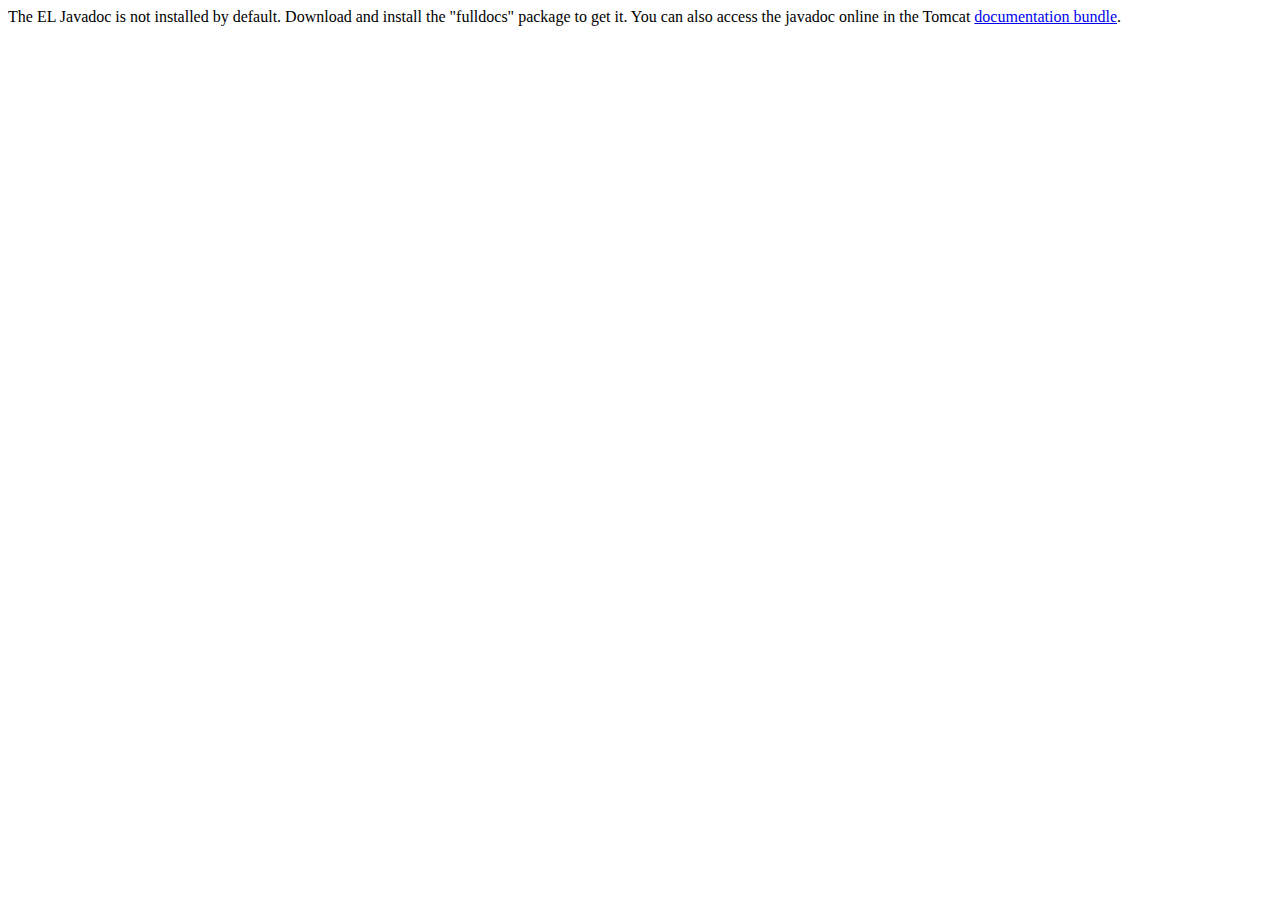
<file: module/apache-tomcat-9.0.1/webapps/docs/elapi/index.html>
<!--
  Licensed to the Apache Software Foundation (ASF) under one or more
  contributor license agreements.  See the NOTICE file distributed with
  this work for additional information regarding copyright ownership.
  The ASF licenses this file to You under the Apache License, Version 2.0
  (the "License"); you may not use this file except in compliance with
  the License.  You may obtain a copy of the License at

      http://www.apache.org/licenses/LICENSE-2.0

  Unless required by applicable law or agreed to in writing, software
  distributed under the License is distributed on an "AS IS" BASIS,
  WITHOUT WARRANTIES OR CONDITIONS OF ANY KIND, either express or implied.
  See the License for the specific language governing permissions and
  limitations under the License.
-->
<!DOCTYPE html>
<html>
    <head>
    <meta charset="UTF-8" />
    <title>API docs</title>
</head>

<body>

The EL Javadoc is not installed by default. Download and install
the "fulldocs" package to get it.

You can also access the javadoc online in the Tomcat
<a href="http://tomcat.apache.org/tomcat-9.0-doc/">
documentation bundle</a>.

</body>
</html>
</file>
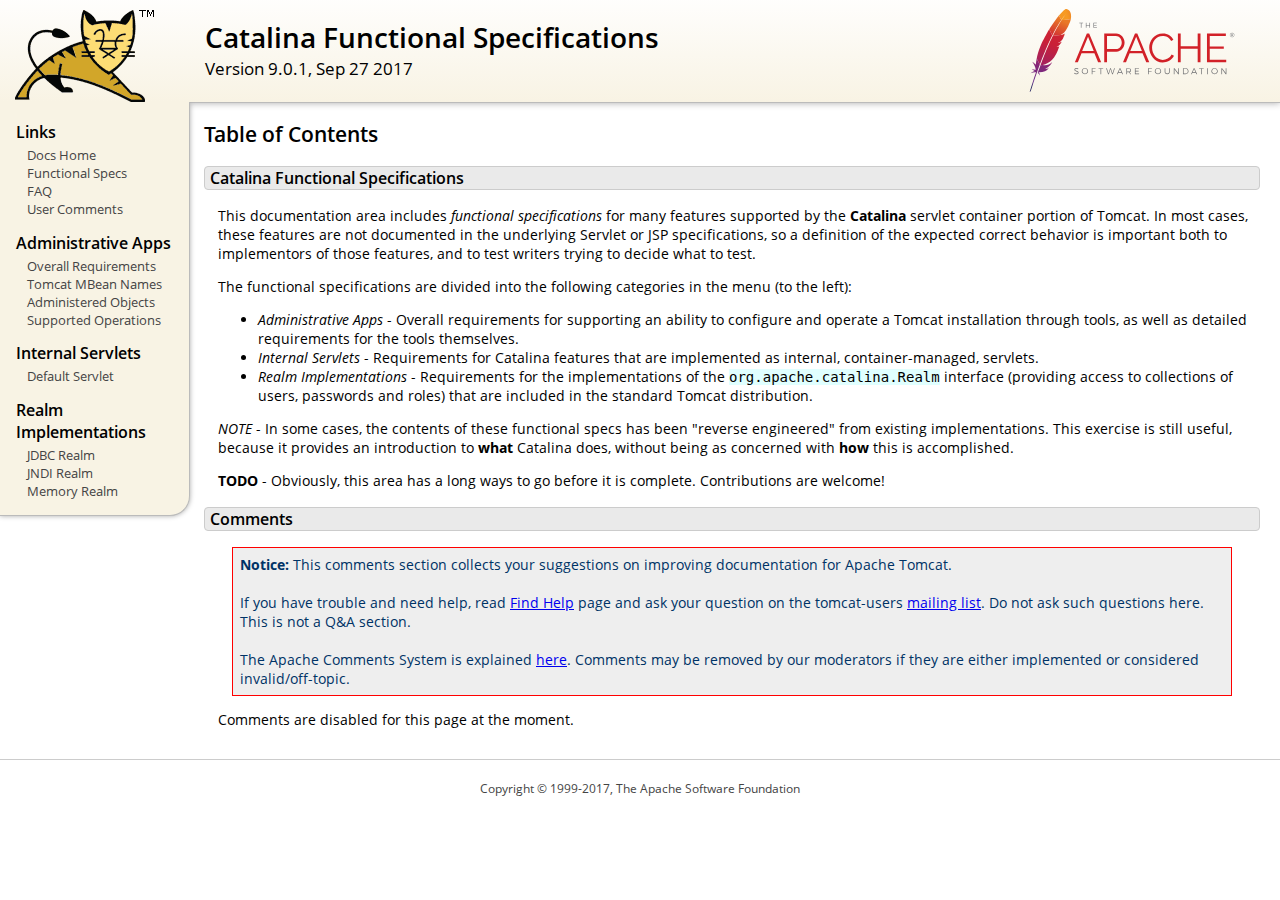
<file: module/apache-tomcat-9.0.1/webapps/docs/funcspecs/index.html>
<!DOCTYPE html SYSTEM "about:legacy-compat">
<html lang="en"><head><META http-equiv="Content-Type" content="text/html; charset=UTF-8"><link href="../images/docs-stylesheet.css" rel="stylesheet" type="text/css"><title>Catalina Functional Specifications (9.0.1) - Table of Contents</title><meta name="author" content="Craig R. McClanahan"><script type="application/javascript" data-comments-identifier="tomcat-9.0-doc/funcspecs/index">
    "use strict"; // Enable strict mode

    (function() {
      var thisScript = document.currentScript;
      if (!thisScript) { // Workaround for IE <= 11
        var scripts = document.getElementsByTagName("script");
        thisScript = scripts[scripts.length - 1];
      }
      document.addEventListener("DOMContentLoaded", (function() {
        var commentsDiv = document.getElementById("comments_thread");
        var commentsShortname = "tomcat";
        var commentsIdentifier = "http://tomcat.apache.org/" +
          thisScript.getAttribute("data-comments-identifier") + ".html";

        (function(w, d) {
          if (w.location.hostname.toLowerCase() == "tomcat.apache.org") {
            var s = d.createElement("script");
            s.type = "application/javascript";
            s.async = true;
            s.src = "https://comments.apache.org/show_comments.lua?site=" +
              encodeURIComponent(commentsShortname) +
              "&page=" + encodeURIComponent(commentsIdentifier);
            d.head.appendChild(s);
          } else {
            commentsDiv.appendChild(d.createTextNode("Comments are disabled for this page at the moment."));
          }
        })(window, document);
      }), false);
    })();
  </script></head><body><div id="wrapper"><header><div id="header"><div><div><div class="logo noPrint"><a href="http://tomcat.apache.org/"><img alt="Tomcat Home" src="../images/tomcat.png"></a></div><div style="height: 1px;"></div><div class="asfLogo noPrint"><a href="http://www.apache.org/" target="_blank"><img src="../images/asf-logo.svg" alt="The Apache Software Foundation" style="width: 266px; height: 83px;"></a></div><h1>Catalina Functional Specifications</h1><div class="versionInfo">
          Version 9.0.1,
          <time datetime="2017-09-27">Sep 27 2017</time></div><div style="height: 1px;"></div><div style="clear: left;"></div></div></div></div></header><div id="middle"><div><div id="mainLeft" class="noprint"><div><nav><div><h2>Links</h2><ul><li><a href="../index.html">Docs Home</a></li><li><a href="index.html">Functional Specs</a></li><li><a href="http://wiki.apache.org/tomcat/FAQ">FAQ</a></li><li><a href="#comments_section">User Comments</a></li></ul></div><div><h2>Administrative Apps</h2><ul><li><a href="fs-admin-apps.html">Overall Requirements</a></li><li><a href="mbean-names.html">Tomcat MBean Names</a></li><li><a href="fs-admin-objects.html">Administered Objects</a></li><li><a href="fs-admin-opers.html">Supported Operations</a></li></ul></div><div><h2>Internal Servlets</h2><ul><li><a href="fs-default.html">Default Servlet</a></li></ul></div><div><h2>Realm Implementations</h2><ul><li><a href="fs-jdbc-realm.html">JDBC Realm</a></li><li><a href="fs-jndi-realm.html">JNDI Realm</a></li><li><a href="fs-memory-realm.html">Memory Realm</a></li></ul></div></nav></div></div><div id="mainRight"><div id="content"><h2>Table of Contents</h2><h3 id="Catalina_Functional_Specifications">Catalina Functional Specifications</h3><div class="text">

<p>This documentation area includes <em>functional specifications</em> for
many features supported by the <strong>Catalina</strong> servlet container
portion of Tomcat.  In most cases, these features are not documented in the
underlying Servlet or JSP specifications, so a definition of the expected
correct behavior is important both to implementors of those features, and to
test writers trying to decide what to test.</p>

<p>The functional specifications are divided into the following categories
in the menu (to the left):</p>
<ul>
<li><em>Administrative Apps</em> - Overall requirements for supporting an
    ability to configure and operate a Tomcat installation through tools,
    as well as detailed requirements for the tools themselves.</li>
<li><em>Internal Servlets</em> - Requirements for Catalina features that are
    implemented as internal, container-managed, servlets.</li>
<li><em>Realm Implementations</em> - Requirements for the implementations of
    the <code>org.apache.catalina.Realm</code> interface (providing access to
    collections of users, passwords and roles) that are included in the
    standard Tomcat distribution.</li>
</ul>

<p><em>NOTE</em> - In some cases, the contents of these functional specs has
been "reverse engineered" from existing implementations.  This exercise is
still useful, because it provides an introduction to <strong>what</strong>
Catalina does, without being as concerned with <strong>how</strong> this is
accomplished.</p>

<p><strong>TODO</strong> - Obviously, this area has a long ways to go before
it is complete.  Contributions are welcome!</p>

</div><div class="noprint"><h3 id="comments_section">
                  Comments
                </h3><div class="text"><p class="notice"><strong>Notice: </strong>This comments section collects your suggestions
                    on improving documentation for Apache Tomcat.<br><br>
                    If you have trouble and need help, read
                    <a href="http://tomcat.apache.org/findhelp.html">Find Help</a> page
                    and ask your question on the tomcat-users
                    <a href="http://tomcat.apache.org/lists.html">mailing list</a>.
                    Do not ask such questions here. This is not a Q&amp;A section.<br><br>
                    The Apache Comments System is explained <a href="../comments.html">here</a>.
                    Comments may be removed by our moderators if they are either
                    implemented or considered invalid/off-topic.
                  </p><div id="comments_thread"></div></div></div></div></div></div></div><footer><div id="footer">
    Copyright &copy; 1999-2017, The Apache Software Foundation
  </div></footer></div></body></html>
</file>
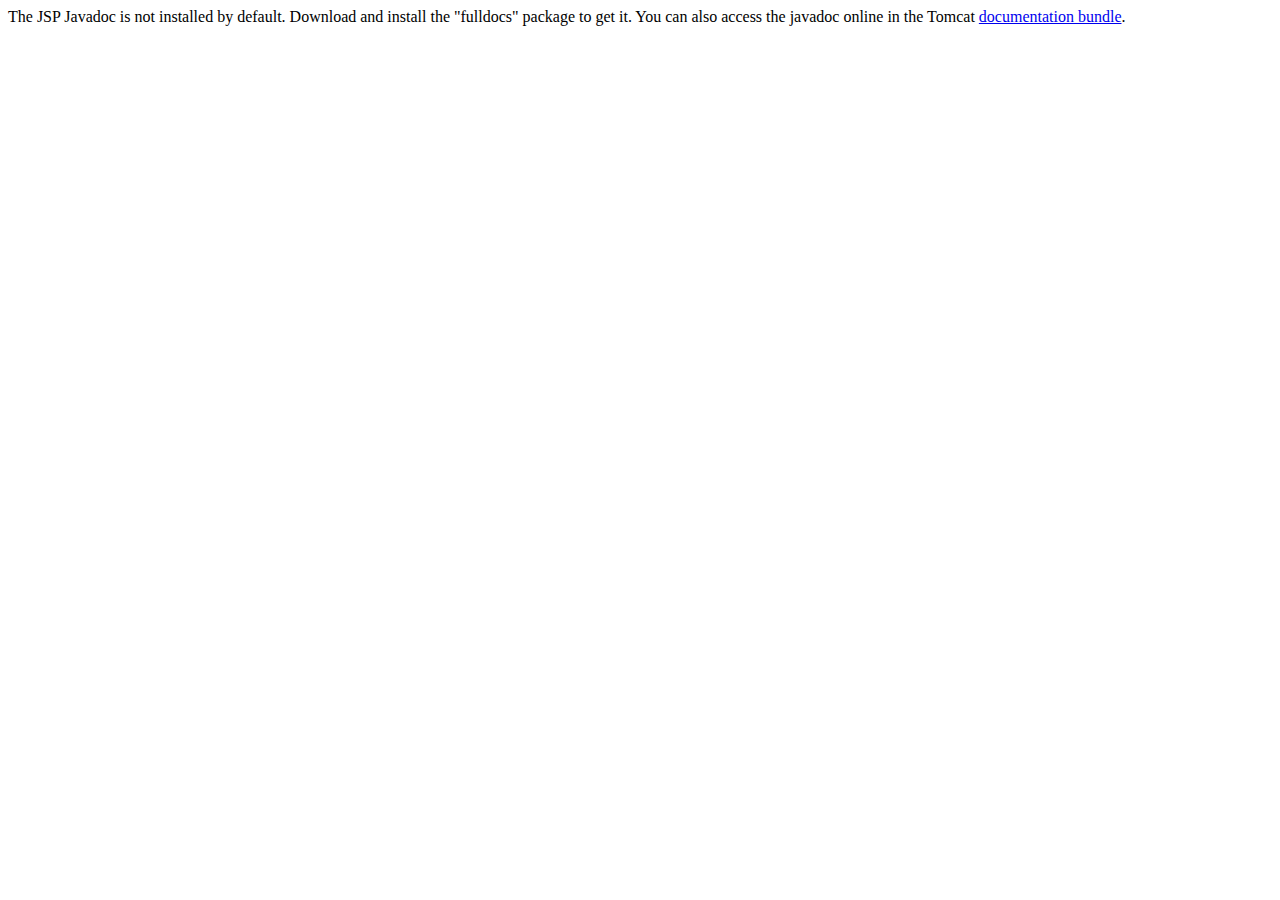
<file: module/apache-tomcat-9.0.1/webapps/docs/jspapi/index.html>
<!--
  Licensed to the Apache Software Foundation (ASF) under one or more
  contributor license agreements.  See the NOTICE file distributed with
  this work for additional information regarding copyright ownership.
  The ASF licenses this file to You under the Apache License, Version 2.0
  (the "License"); you may not use this file except in compliance with
  the License.  You may obtain a copy of the License at

      http://www.apache.org/licenses/LICENSE-2.0

  Unless required by applicable law or agreed to in writing, software
  distributed under the License is distributed on an "AS IS" BASIS,
  WITHOUT WARRANTIES OR CONDITIONS OF ANY KIND, either express or implied.
  See the License for the specific language governing permissions and
  limitations under the License.
-->
<!DOCTYPE html>
<html>
    <head>
    <meta charset="UTF-8" />
    <title>API docs</title>
</head>

<body>

The JSP Javadoc is not installed by default. Download and install
the "fulldocs" package to get it.

You can also access the javadoc online in the Tomcat
<a href="http://tomcat.apache.org/tomcat-9.0-doc/">
documentation bundle</a>.

</body>
</html>
</file>
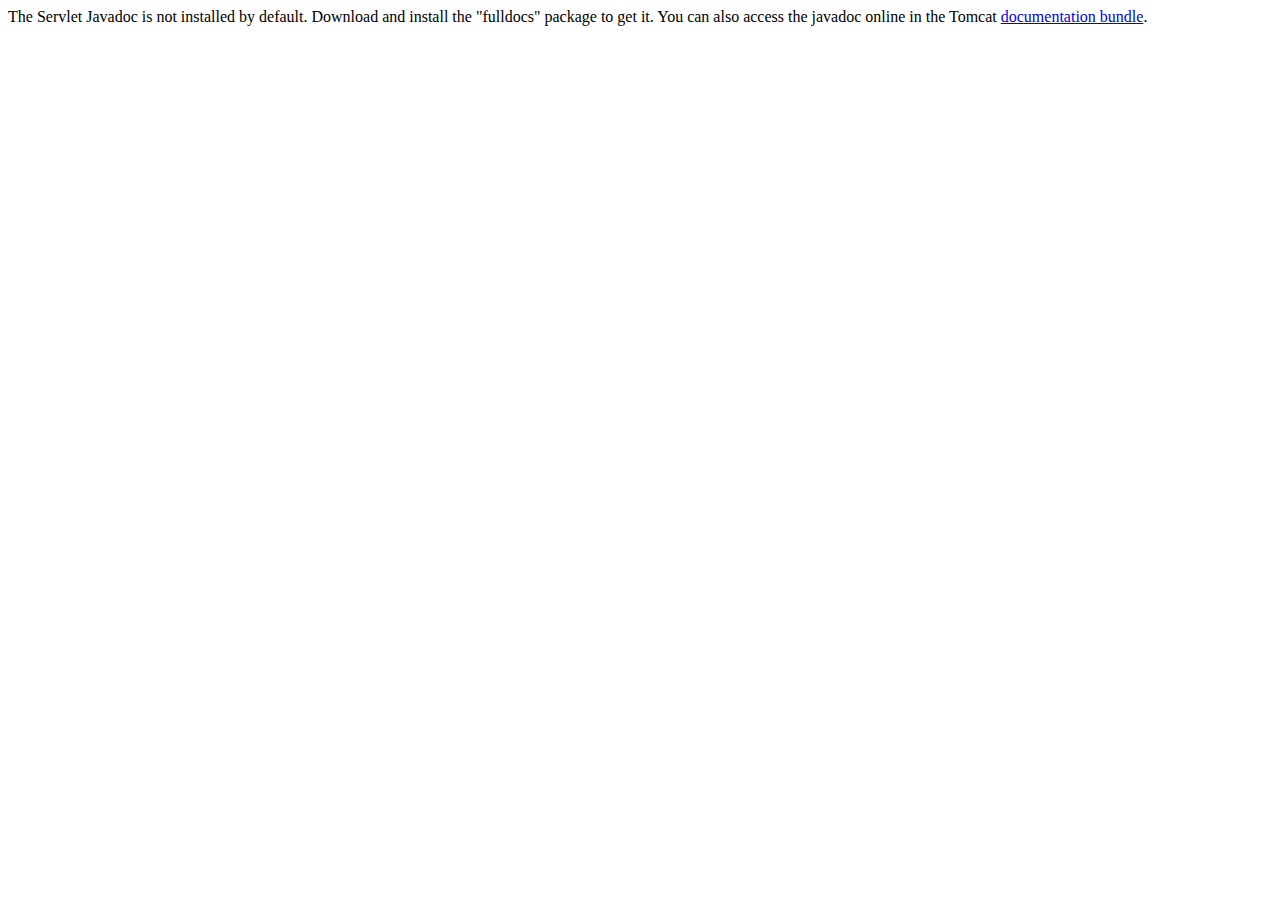
<file: module/apache-tomcat-9.0.1/webapps/docs/servletapi/index.html>
<!--
  Licensed to the Apache Software Foundation (ASF) under one or more
  contributor license agreements.  See the NOTICE file distributed with
  this work for additional information regarding copyright ownership.
  The ASF licenses this file to You under the Apache License, Version 2.0
  (the "License"); you may not use this file except in compliance with
  the License.  You may obtain a copy of the License at

      http://www.apache.org/licenses/LICENSE-2.0

  Unless required by applicable law or agreed to in writing, software
  distributed under the License is distributed on an "AS IS" BASIS,
  WITHOUT WARRANTIES OR CONDITIONS OF ANY KIND, either express or implied.
  See the License for the specific language governing permissions and
  limitations under the License.
-->
<!DOCTYPE html>
<html>
    <head>
    <meta charset="UTF-8" />
    <title>API docs</title>
</head>

<body>

The Servlet Javadoc is not installed by default. Download and install
the "fulldocs" package to get it.

You can also access the javadoc online in the Tomcat
<a href="http://tomcat.apache.org/tomcat-9.0-doc/">
documentation bundle</a>.

</body>
</html>
</file>
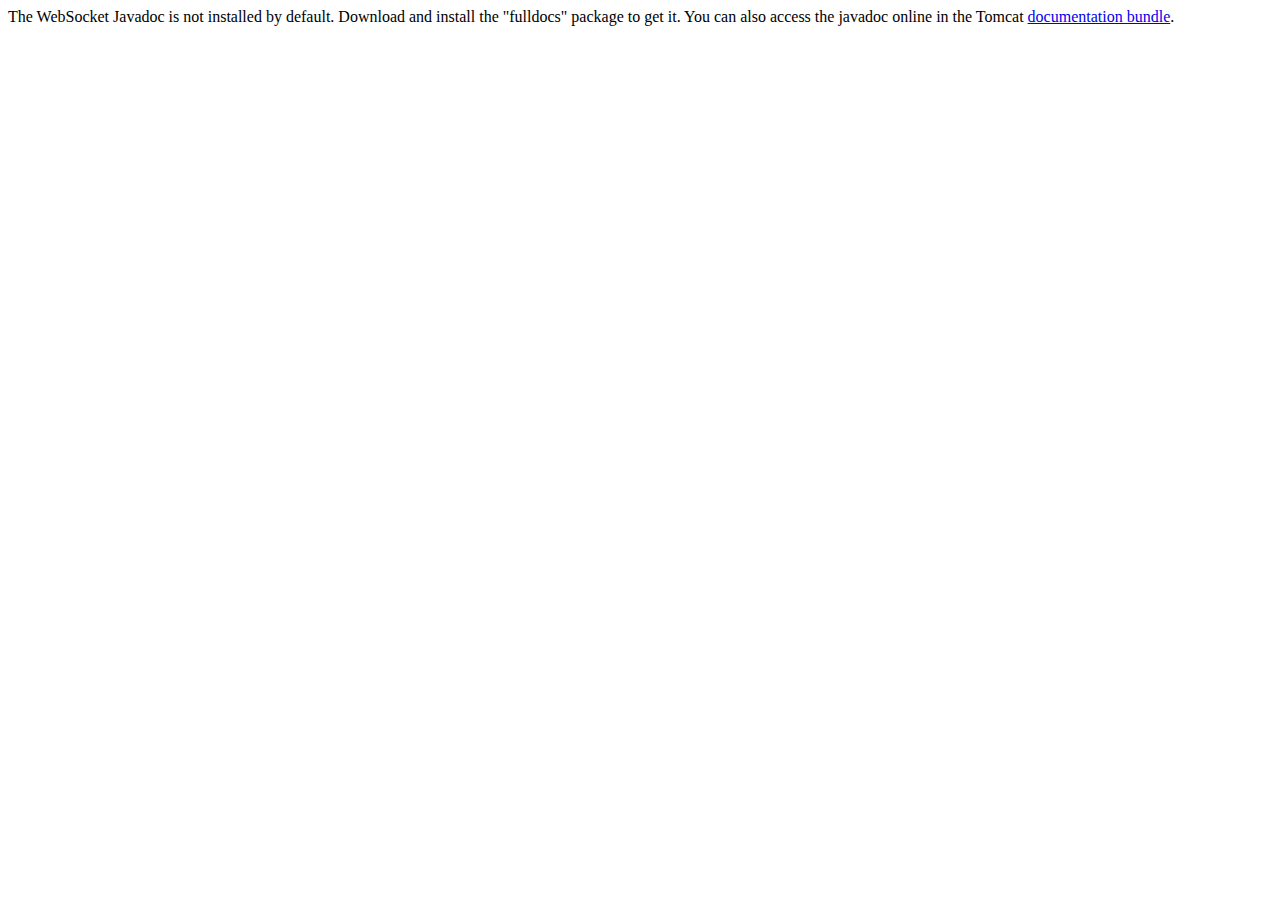
<file: module/apache-tomcat-9.0.1/webapps/docs/websocketapi/index.html>
<!--
  Licensed to the Apache Software Foundation (ASF) under one or more
  contributor license agreements.  See the NOTICE file distributed with
  this work for additional information regarding copyright ownership.
  The ASF licenses this file to You under the Apache License, Version 2.0
  (the "License"); you may not use this file except in compliance with
  the License.  You may obtain a copy of the License at

      http://www.apache.org/licenses/LICENSE-2.0

  Unless required by applicable law or agreed to in writing, software
  distributed under the License is distributed on an "AS IS" BASIS,
  WITHOUT WARRANTIES OR CONDITIONS OF ANY KIND, either express or implied.
  See the License for the specific language governing permissions and
  limitations under the License.
-->
<!DOCTYPE html>
<html>
    <head>
    <meta charset="UTF-8" />
    <title>API docs</title>
</head>

<body>

The WebSocket Javadoc is not installed by default. Download and install
the "fulldocs" package to get it.

You can also access the javadoc online in the Tomcat
<a href="http://tomcat.apache.org/tomcat-9.0-doc/">
documentation bundle</a>.

</body>
</html>
</file>
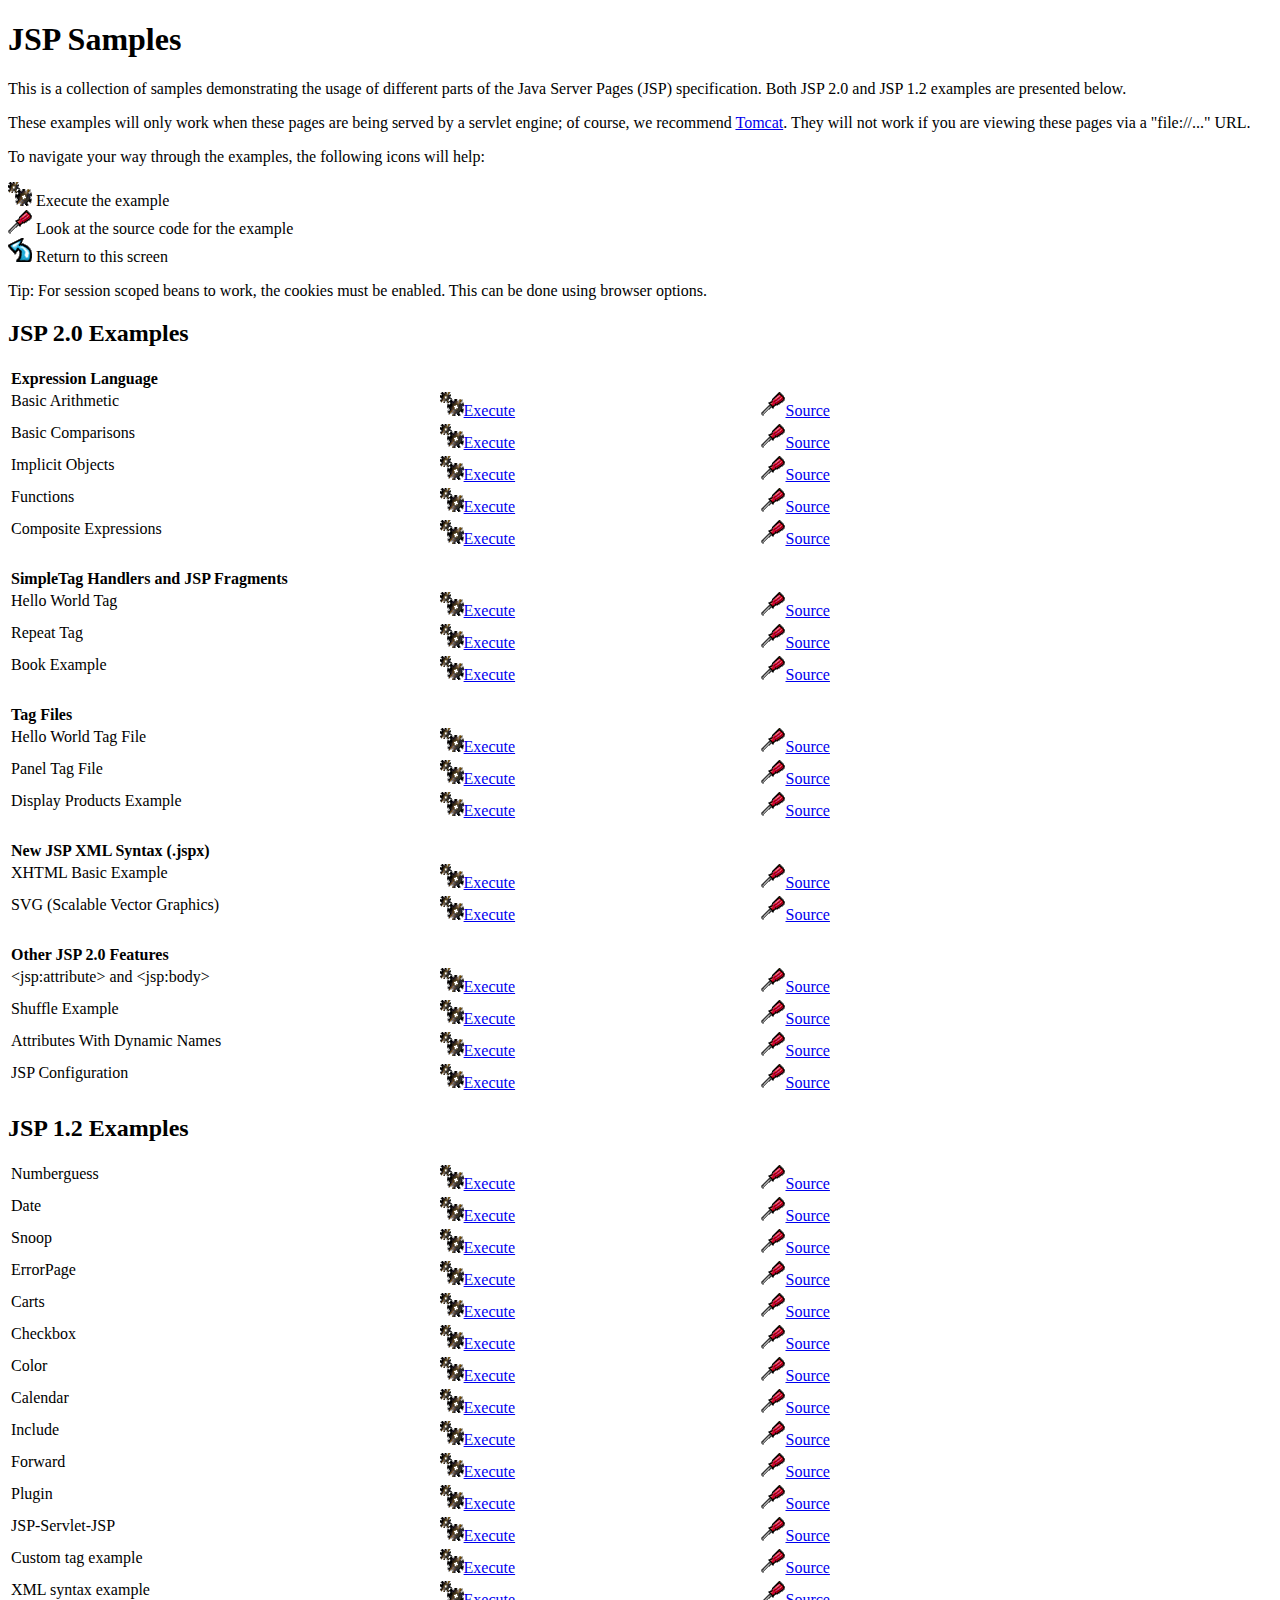
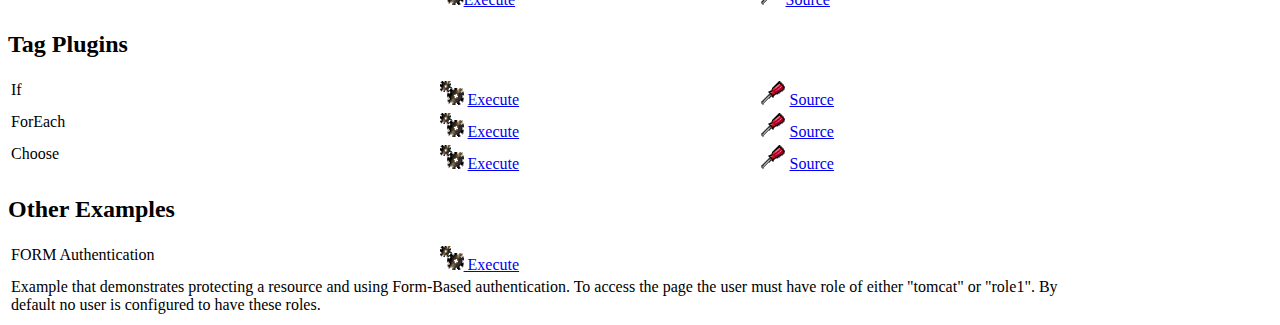
<file: module/apache-tomcat-9.0.1/webapps/examples/jsp/index.html>
<!--
 Licensed to the Apache Software Foundation (ASF) under one or more
  contributor license agreements.  See the NOTICE file distributed with
  this work for additional information regarding copyright ownership.
  The ASF licenses this file to You under the Apache License, Version 2.0
  (the "License"); you may not use this file except in compliance with
  the License.  You may obtain a copy of the License at

      http://www.apache.org/licenses/LICENSE-2.0

  Unless required by applicable law or agreed to in writing, software
  distributed under the License is distributed on an "AS IS" BASIS,
  WITHOUT WARRANTIES OR CONDITIONS OF ANY KIND, either express or implied.
  See the License for the specific language governing permissions and
  limitations under the License.
-->
<!DOCTYPE html><html lang="en">
<head>
   <meta charset="UTF-8"/>
   <meta name="Author" content="Anil K. Vijendran" />
   <title>JSP Examples</title>
   <style type="text/css">
   img { border: 0; }
   th { text-align: left; }
   tr { vertical-align: top; }
   </style>
</head>
<body>
<h1>JSP
Samples</h1>
<p>This is a collection of samples demonstrating the usage of different
parts of the Java Server Pages (JSP) specification.  Both JSP 2.0 and
JSP 1.2 examples are presented below.
<p>These examples will only work when these pages are being served by a
servlet engine; of course, we recommend
<a href="http://tomcat.apache.org/">Tomcat</a>.
They will not work if you are viewing these pages via a
"file://..." URL.
<p>To navigate your way through the examples, the following icons will
help:</p>
<ul style="list-style-type: none; padding-left: 0;">
<li><img src="images/execute.gif" alt=""> Execute the example</li>
<li><img src="images/code.gif" alt=""> Look at the source code for the example</li>
<li><img src="images/return.gif" alt=""> Return to this screen</li>
</ul>

<p>Tip: For session scoped beans to work, the cookies must be enabled.
This can be done using browser options.</p>
<h2>JSP 2.0 Examples</h2>

<table style="width: 85%;">
<tr>
<th colspan="3">Expression Language</th>
</tr>

<tr>
<td>Basic Arithmetic</td>
<td style="width: 30%;"><a href="jsp2/el/basic-arithmetic.jsp"><img src="images/execute.gif" alt=""></a><a href="jsp2/el/basic-arithmetic.jsp">Execute</a></td>

<td style="width: 30%;"><a href="jsp2/el/basic-arithmetic.html"><img src="images/code.gif" alt=""></a><a href="jsp2/el/basic-arithmetic.html">Source</a></td>
</tr>

<tr>
<td>Basic Comparisons</td>
<td style="width: 30%;"><a href="jsp2/el/basic-comparisons.jsp"><img src="images/execute.gif" alt=""></a><a href="jsp2/el/basic-comparisons.jsp">Execute</a></td>

<td style="width: 30%;"><a href="jsp2/el/basic-comparisons.html"><img src="images/code.gif" alt=""></a><a href="jsp2/el/basic-comparisons.html">Source</a></td>
</tr>

<tr>
<td>Implicit Objects</td>
<td style="width: 30%;"><a href="jsp2/el/implicit-objects.jsp?foo=bar"><img src="images/execute.gif" alt=""></a><a href="jsp2/el/implicit-objects.jsp?foo=bar">Execute</a></td>

<td style="width: 30%;"><a href="jsp2/el/implicit-objects.html"><img src="images/code.gif" alt=""></a><a href="jsp2/el/implicit-objects.html">Source</a></td>
</tr>
<tr>

<td>Functions</td>
<td style="width: 30%;"><a href="jsp2/el/functions.jsp?foo=JSP+2.0"><img src="images/execute.gif" alt=""></a><a href="jsp2/el/functions.jsp?foo=JSP+2.0">Execute</a></td>

<td style="width: 30%;"><a href="jsp2/el/functions.html"><img src="images/code.gif" alt=""></a><a href="jsp2/el/functions.html">Source</a></td>
</tr>

<tr>
<td>Composite Expressions</td>
<td style="width: 30%;"><a href="jsp2/el/composite.jsp"><img src="images/execute.gif" alt=""></a><a href="jsp2/el/composite.jsp">Execute</a></td>

<td style="width: 30%;"><a href="jsp2/el/composite.html"><img src="images/code.gif" alt=""></a><a href="jsp2/el/composite.html">Source</a></td>
</tr>


<tr>
<th colspan="3"><br />SimpleTag Handlers and JSP Fragments</th>
</tr>

<tr>
<td>Hello World Tag</td>
<td style="width: 30%;"><a href="jsp2/simpletag/hello.jsp"><img src="images/execute.gif" alt=""></a><a href="jsp2/simpletag/hello.jsp">Execute</a></td>

<td style="width: 30%;"><a href="jsp2/simpletag/hello.html"><img src="images/code.gif" alt=""></a><a href="jsp2/simpletag/hello.html">Source</a></td>
</tr>

<tr>
<td>Repeat Tag</td>
<td style="width: 30%;"><a href="jsp2/simpletag/repeat.jsp"><img src="images/execute.gif" alt=""></a><a href="jsp2/simpletag/repeat.jsp">Execute</a></td>

<td style="width: 30%;"><a href="jsp2/simpletag/repeat.html"><img src="images/code.gif" alt=""></a><a href="jsp2/simpletag/repeat.html">Source</a></td>
</tr>

<tr>
<td>Book Example</td>
<td style="width: 30%;"><a href="jsp2/simpletag/book.jsp"><img src="images/execute.gif" alt=""></a><a href="jsp2/simpletag/book.jsp">Execute</a></td>

<td style="width: 30%;"><a href="jsp2/simpletag/book.html"><img src="images/code.gif" alt=""></a><a href="jsp2/simpletag/book.html">Source</a></td>
</tr>

<tr>
<th colspan="3"><br />Tag Files</th>
</tr>

<tr>
<td>Hello World Tag File</td>
<td style="width: 30%;"><a href="jsp2/tagfiles/hello.jsp"><img src="images/execute.gif" alt=""></a><a href="jsp2/tagfiles/hello.jsp">Execute</a></td>

<td style="width: 30%;"><a href="jsp2/tagfiles/hello.html"><img src="images/code.gif" alt=""></a><a href="jsp2/tagfiles/hello.html">Source</a></td>
</tr>

<tr>
<td>Panel Tag File</td>
<td style="width: 30%;"><a href="jsp2/tagfiles/panel.jsp"><img src="images/execute.gif" alt=""></a><a href="jsp2/tagfiles/panel.jsp">Execute</a></td>

<td style="width: 30%;"><a href="jsp2/tagfiles/panel.html"><img src="images/code.gif" alt=""></a><a href="jsp2/tagfiles/panel.html">Source</a></td>
</tr>

<tr>
<td>Display Products Example</td>
<td style="width: 30%;"><a href="jsp2/tagfiles/products.jsp"><img src="images/execute.gif" alt=""></a><a href="jsp2/tagfiles/products.jsp">Execute</a></td>

<td style="width: 30%;"><a href="jsp2/tagfiles/products.html"><img src="images/code.gif" alt=""></a><a href="jsp2/tagfiles/products.html">Source</a></td>
</tr>

<tr>
<th colspan="3"><br />New JSP XML Syntax (.jspx)</th>
</tr>

<tr>
<td>XHTML Basic Example</td>
<td style="width: 30%;"><a href="jsp2/jspx/basic.jspx"><img src="images/execute.gif" alt=""></a><a href="jsp2/jspx/basic.jspx">Execute</a></td>

<td style="width: 30%;"><a href="jsp2/jspx/basic.html"><img src="images/code.gif" alt=""></a><a href="jsp2/jspx/basic.html">Source</a></td>
</tr>

<tr>
<td>SVG (Scalable Vector Graphics)</td>
<td style="width: 30%;"><a href="jsp2/jspx/svgexample.html"><img src="images/execute.gif" alt=""></a><a href="jsp2/jspx/svgexample.html">Execute</a></td>

<td style="width: 30%;"><a href="jsp2/jspx/textRotate.html"><img src="images/code.gif" alt=""></a><a href="jsp2/jspx/textRotate.html">Source</a></td>
</tr>

<tr>
<th colspan="3"><br />Other JSP 2.0 Features</th>
</tr>

<tr>
<td>&lt;jsp:attribute&gt; and &lt;jsp:body&gt;</td>
<td style="width: 30%;"><a href="jsp2/jspattribute/jspattribute.jsp"><img src="images/execute.gif" alt=""></a><a href="jsp2/jspattribute/jspattribute.jsp">Execute</a></td>

<td style="width: 30%;"><a href="jsp2/jspattribute/jspattribute.html"><img src="images/code.gif" alt=""></a><a href="jsp2/jspattribute/jspattribute.html">Source</a></td>
</tr>

<tr>
<td>Shuffle Example</td>
<td style="width: 30%;"><a href="jsp2/jspattribute/shuffle.jsp"><img src="images/execute.gif" alt=""></a><a href="jsp2/jspattribute/shuffle.jsp">Execute</a></td>

<td style="width: 30%;"><a href="jsp2/jspattribute/shuffle.html"><img src="images/code.gif" alt=""></a><a href="jsp2/jspattribute/shuffle.html">Source</a></td>
</tr>

<tr>
<td>Attributes With Dynamic Names</td>
<td style="width: 30%;"><a href="jsp2/misc/dynamicattrs.jsp"><img src="images/execute.gif" alt=""></a><a href="jsp2/misc/dynamicattrs.jsp">Execute</a></td>

<td style="width: 30%;"><a href="jsp2/misc/dynamicattrs.html"><img src="images/code.gif" alt=""></a><a href="jsp2/misc/dynamicattrs.html">Source</a></td>
</tr>

<tr>
<td>JSP Configuration</td>
<td style="width: 30%;"><a href="jsp2/misc/config.jsp"><img src="images/execute.gif" alt=""></a><a href="jsp2/misc/config.jsp">Execute</a></td>

<td style="width: 30%;"><a href="jsp2/misc/config.html"><img src="images/code.gif" alt=""></a><a href="jsp2/misc/config.html">Source</a></td>
</tr>

</table>

<h2>JSP 1.2 Examples</h2>
<table style="width: 85%;">
<tr>
<td>Numberguess</td>

<td style="width: 30%;"><a href="num/numguess.jsp"><img src="images/execute.gif" alt=""></a><a href="num/numguess.jsp">Execute</a></td>

<td style="width: 30%;"><a href="num/numguess.html"><img src="images/code.gif" alt=""></a><a href="num/numguess.html">Source</a></td>
</tr>

<tr>
<td>Date</td>

<td style="width: 30%;"><a href="dates/date.jsp"><img src="images/execute.gif" alt=""></a><a href="dates/date.jsp">Execute</a></td>

<td style="width: 30%;"><a href="dates/date.html"><img src="images/code.gif" alt=""></a><a href="dates/date.html">Source</a></td>
</tr>

<tr>
<td>Snoop</td>

<td style="width: 30%;"><a href="snp/snoop.jsp"><img src="images/execute.gif" alt=""></a><a href="snp/snoop.jsp">Execute</a></td>

<td style="width: 30%;"><a href="snp/snoop.html"><img src="images/code.gif" alt=""></a><a href="snp/snoop.html">Source</a></td>
</tr>

<tr>
<td>ErrorPage</td>

<td style="width: 30%;"><a href="error/error.html"><img src="images/execute.gif" alt=""></a><a href="error/error.html">Execute</a></td>

<td style="width: 30%;"><a href="error/er.html"><img src="images/code.gif" alt=""></a><a href="error/er.html">Source</a></td>
</tr>

<tr>
<td>Carts</td>

<td style="width: 30%;"><a href="sessions/carts.html"><img src="images/execute.gif" alt=""></a><a href="sessions/carts.html">Execute</a></td>

<td style="width: 30%;"><a href="sessions/crt.html"><img src="images/code.gif" alt=""></a><a href="sessions/crt.html">Source</a></td>
</tr>

<tr>
<td>Checkbox</td>

<td style="width: 30%;"><a href="checkbox/check.html"><img src="images/execute.gif" alt=""></a><a href="checkbox/check.html">Execute</a></td>

<td style="width: 30%;"><a href="checkbox/cresult.html"><img src="images/code.gif" alt=""></a><a href="checkbox/cresult.html">Source</a></td>
</tr>

<tr>
<td>Color</td>

<td style="width: 30%;"><a href="colors/colors.html"><img src="images/execute.gif" alt=""></a><a href="colors/colors.html">Execute</a></td>

<td style="width: 30%;"><a href="colors/clr.html"><img src="images/code.gif" alt=""></a><a href="colors/clr.html">Source</a></td>
</tr>

<tr>
<td>Calendar</td>

<td style="width: 30%;"><a href="cal/login.html"><img src="images/execute.gif" alt=""></a><a href="cal/login.html">Execute</a></td>

<td style="width: 30%;"><a href="cal/calendar.html"><img src="images/code.gif" alt=""></a><a href="cal/calendar.html">Source</a></td>
</tr>

<tr>
<td>Include</td>

<td style="width: 30%;"><a href="include/include.jsp"><img src="images/execute.gif" alt=""></a><a href="include/include.jsp">Execute</a></td>

<td style="width: 30%;"><a href="include/inc.html"><img src="images/code.gif" alt=""></a><a href="include/inc.html">Source</a></td>
</tr>

<tr>
<td>Forward</td>

<td style="width: 30%;"><a href="forward/forward.jsp"><img src="images/execute.gif" alt=""></a><a href="forward/forward.jsp">Execute</a></td>

<td style="width: 30%;"><a href="forward/fwd.html"><img src="images/code.gif" alt=""></a><a href="forward/fwd.html">Source</a></td>
</tr>

<tr>
<td>Plugin</td>

<td style="width: 30%;"><a href="plugin/plugin.jsp"><img src="images/execute.gif" alt=""></a><a href="plugin/plugin.jsp">Execute</a></td>

<td style="width: 30%;"><a href="plugin/plugin.html"><img src="images/code.gif" alt=""></a><a href="plugin/plugin.html">Source</a></td>
</tr>

<tr>
<td>JSP-Servlet-JSP</td>

<td style="width: 30%;"><a href="jsptoserv/jsptoservlet.jsp"><img src="images/execute.gif" alt=""></a><a href="jsptoserv/jsptoservlet.jsp">Execute</a></td>

<td style="width: 30%;"><a href="jsptoserv/jts.html"><img src="images/code.gif" alt=""></a><a href="jsptoserv/jts.html">Source</a></td>
</tr>

<tr>
<td>Custom tag example</td>

<td style="width: 30%;"><a href="simpletag/foo.jsp"><img src="images/execute.gif" alt=""></a><a href="simpletag/foo.jsp">Execute</a></td>

<td style="width: 30%;"><a href="simpletag/foo.html"><img src="images/code.gif" alt=""></a><a href="simpletag/foo.html">Source</a></td>
</tr>

<tr>
<td>XML syntax example</td>
<td style="width: 30%;"><a href="xml/xml.jsp"><img src="images/execute.gif" alt=""></a><a href="xml/xml.jsp">Execute</a></td>

<td style="width: 30%;"><a href="xml/xml.html"><img src="images/code.gif" alt=""></a><a href="xml/xml.html">Source</a></td>
</tr>

</table>

<h2>Tag Plugins</h2>
<table style="width: 85%;">

<tr>
  <td>If</td>
  <td style="width: 30%;">
    <a href="tagplugin/if.jsp"><img src="images/execute.gif" alt=""></a>
    <a href="tagplugin/if.jsp">Execute</a>
  </td>
  <td style="width: 30%;">
    <a href="tagplugin/if.html"><img src="images/code.gif" alt=""></a>
    <a href="tagplugin/if.html">Source</a>
  </td>
</tr>

<tr>
  <td>ForEach</td>
  <td style="width: 30%;">
    <a href="tagplugin/foreach.jsp"><img src="images/execute.gif" alt=""></a>
    <a href="tagplugin/foreach.jsp">Execute</a>
  </td>
  <td style="width: 30%;">
    <a href="tagplugin/foreach.html"><img src="images/code.gif" alt=""></a>
    <a href="tagplugin/foreach.html">Source</a>
  </td>
</tr>

<tr>
  <td>Choose</td>
  <td style="width: 30%;">
    <a href="tagplugin/choose.jsp"><img src="images/execute.gif" alt=""></a>
    <a href="tagplugin/choose.jsp">Execute</a>
  </td>
  <td style="width: 30%;">
    <a href="tagplugin/choose.html"><img src="images/code.gif" alt=""></a>
    <a href="tagplugin/choose.html">Source</a>
  </td>
</tr>

</table>

<h2>Other Examples</h2>
<table style="width: 85%;">

<tr>
  <td>FORM Authentication</td>
  <td style="width: 30%;">
    <a href="security/protected/index.jsp"><img src="images/execute.gif" alt=""> Execute</a>
  </td>
  <td style="width: 30%;"></td>
</tr>
<tr>
  <td colspan="3">Example that demonstrates protecting a resource and
    using Form-Based authentication. To access the page the user must
    have role of either "tomcat" or "role1". By default no user
    is configured to have these roles.</td>
</tr>

</table>
</body>
</html>
</file>
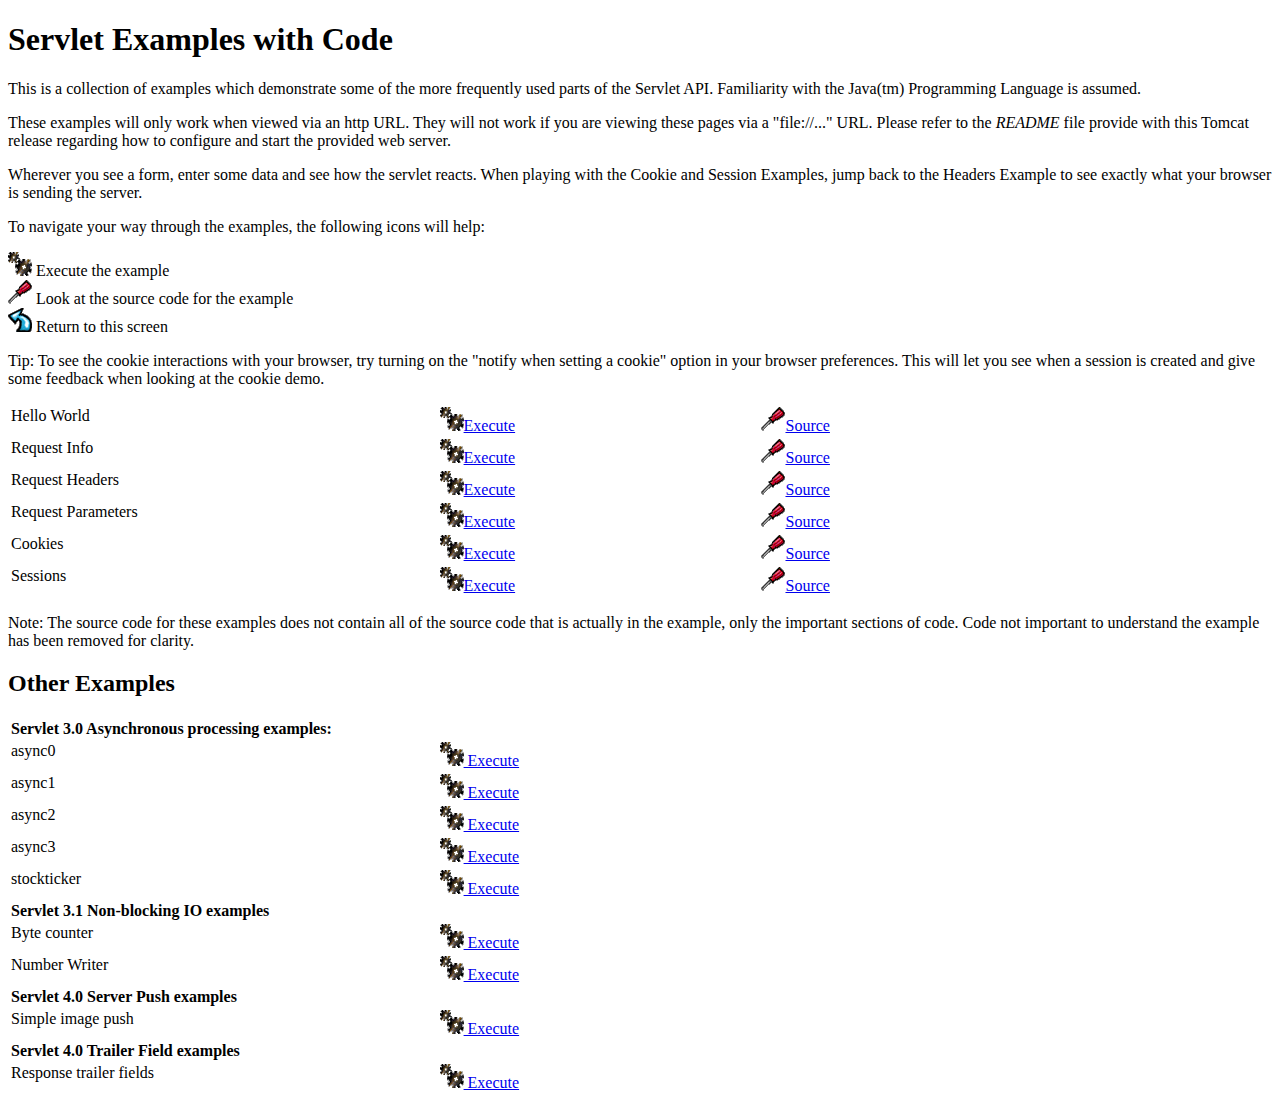
<file: module/apache-tomcat-9.0.1/webapps/examples/servlets/index.html>
<!--
 Licensed to the Apache Software Foundation (ASF) under one or more
  contributor license agreements.  See the NOTICE file distributed with
  this work for additional information regarding copyright ownership.
  The ASF licenses this file to You under the Apache License, Version 2.0
  (the "License"); you may not use this file except in compliance with
  the License.  You may obtain a copy of the License at

      http://www.apache.org/licenses/LICENSE-2.0

  Unless required by applicable law or agreed to in writing, software
  distributed under the License is distributed on an "AS IS" BASIS,
  WITHOUT WARRANTIES OR CONDITIONS OF ANY KIND, either express or implied.
  See the License for the specific language governing permissions and
  limitations under the License.
-->
<!DOCTYPE html><html lang="en">
<head>
   <meta charset="UTF-8" />
   <meta name="Author" content="Anil K. Vijendran" />
   <title>Servlet Examples</title>
   <style type="text/css">
   img { border: 0; }
   th { text-align: left; }
   tr { vertical-align: top; }
   </style>
</head>
<body>
<h1>Servlet
Examples with Code</h1>
<p>This is a collection of examples which demonstrate some of the more
frequently used parts of the Servlet API. Familiarity with the Java(tm)
Programming Language is assumed.
<p>These examples will only work when viewed via an http URL. They will
not work if you are viewing these pages via a "file://..." URL. Please
refer to the <i>README</i> file provide with this Tomcat release regarding
how to configure and start the provided web server.
<p>Wherever you see a form, enter some data and see how the servlet reacts.
When playing with the Cookie and Session Examples, jump back to the Headers
Example to see exactly what your browser is sending the server.
<p>To navigate your way through the examples, the following icons will
help:</p>
<ul style="list-style-type: none; padding-left: 0;">
<li><img src="images/execute.gif" alt=""> Execute the example</li>
<li><img src="images/code.gif" alt=""> Look at the source code for the example</li>
<li><img src="images/return.gif" alt=""> Return to this screen</li>
</ul>

<p>Tip: To see the cookie interactions with your browser, try turning on
the "notify when setting a cookie" option in your browser preferences.
This will let you see when a session is created and give some feedback
when looking at the cookie demo.</p>
<table style="width: 85%;" >
<tr>
<td>Hello World</td>

<td style="width: 30%;"><a href="servlet/HelloWorldExample"><img SRC="images/execute.gif" alt=""></a><a href="servlet/HelloWorldExample">Execute</a></td>

<td style="width: 30%;"><a href="helloworld.html"><img SRC="images/code.gif" alt=""></a><a href="helloworld.html">Source</a></td>
</tr>

<tr>
<td>Request Info</td>

<td style="width: 30%;"><a href="servlet/RequestInfoExample"><img SRC="images/execute.gif" alt=""></a><a href="servlet/RequestInfoExample">Execute</a></td>

<td style="width: 30%;"><a href="reqinfo.html"><img SRC="images/code.gif" alt=""></a><a href="reqinfo.html">Source</a></td>
</tr>

<tr>
<td>Request Headers</td>

<td style="width: 30%;"><a href="servlet/RequestHeaderExample"><img SRC="images/execute.gif" alt=""></a><a href="servlet/RequestHeaderExample">Execute</a></td>

<td style="width: 30%;"><a href="reqheaders.html"><img SRC="images/code.gif" alt=""></a><a href="reqheaders.html">Source</a></td>
</tr>

<tr>
<td>Request Parameters</td>

<td style="width: 30%;"><a href="servlet/RequestParamExample"><img SRC="images/execute.gif" alt=""></a><a href="servlet/RequestParamExample">Execute</a></td>

<td style="width: 30%;"><a href="reqparams.html"><img SRC="images/code.gif" alt=""></a><a href="reqparams.html">Source</a></td>
</tr>

<tr>
<td>Cookies</td>

<td style="width: 30%;"><a href="servlet/CookieExample"><img SRC="images/execute.gif" alt=""></a><a href="servlet/CookieExample">Execute</a></td>

<td style="width: 30%;"><a href="cookies.html"><img SRC="images/code.gif" alt=""></a><a href="cookies.html">Source</a></td>
</tr>

<tr>
<td>Sessions</td>

<td style="width: 30%;"><a href="servlet/SessionExample"><img SRC="images/execute.gif" alt=""></a><a href="servlet/SessionExample">Execute</a></td>

<td style="width: 30%;"><a href="sessions.html"><img SRC="images/code.gif" alt=""></a><a href="sessions.html">Source</a></td>
</tr>
</table>

<p>Note: The source code for these examples does not contain all of the
source code that is actually in the example, only the important sections
of code. Code not important to understand the example has been removed
for clarity.</p>

<h2>Other Examples</h2>
<table style="width: 85%;" >

<tr>
  <th colspan="3">Servlet 3.0 Asynchronous processing examples:</th>
</tr>
<tr>
  <td>async0</td>
  <td style="width: 30%;">
    <a href="../async/async0"><img SRC="images/execute.gif" alt=""> Execute</a>
  </td>
  <td style="width: 30%;"></td>
</tr>
<tr>
  <td>async1</td>
  <td style="width: 30%;">
    <a href="../async/async1"><img SRC="images/execute.gif" alt=""> Execute</a>
  </td>
  <td style="width: 30%;"></td>
</tr>
<tr>
  <td>async2</td>
  <td style="width: 30%;">
    <a href="../async/async2"><img SRC="images/execute.gif" alt=""> Execute</a>
  </td>
  <td style="width: 30%;"></td>
</tr>
<tr>
  <td>async3</td>
  <td style="width: 30%;">
    <a href="../async/async3"><img SRC="images/execute.gif" alt=""> Execute</a>
  </td>
  <td style="width: 30%;"></td>
</tr>
<tr>
  <td>stockticker</td>
  <td style="width: 30%;">
    <a href="../async/stockticker"><img SRC="images/execute.gif" alt=""> Execute</a>
  </td>
  <td style="width: 30%;"></td>
</tr>

<tr>
  <th colspan="3">Servlet 3.1 Non-blocking IO examples</th>
</tr>
<tr>
  <td>Byte counter</td>
  <td style="width: 30%;">
    <a href="nonblocking/bytecounter.html"><img src="images/execute.gif" alt=""> Execute</a>
  </td>
  <td style="width: 30%;"></td>
</tr>
<tr>
  <td>Number Writer</td>
  <td style="width: 30%;">
    <a href="nonblocking/numberwriter"><img src="images/execute.gif" alt=""> Execute</a>
  </td>
  <td style="width: 30%;"></td>
</tr>

<tr>
  <th colspan="3">Servlet 4.0 Server Push examples</th>
</tr>
<tr>
  <td>Simple image push</td>
  <td style="width: 30%;">
    <a href="serverpush/simpleimage"><img src="images/execute.gif" alt=""> Execute</a>
  </td>
  <td style="width: 30%;"></td>
</tr>

<tr>
  <th colspan="3">Servlet 4.0 Trailer Field examples</th>
</tr>
<tr>
  <td>Response trailer fields</td>
  <td style="width: 30%;">
    <a href="trailers/response"><img src="images/execute.gif" alt=""> Execute</a>
  </td>
  <td style="width: 30%;"></td>
</tr>

</table>

</body>
</html>
</file>
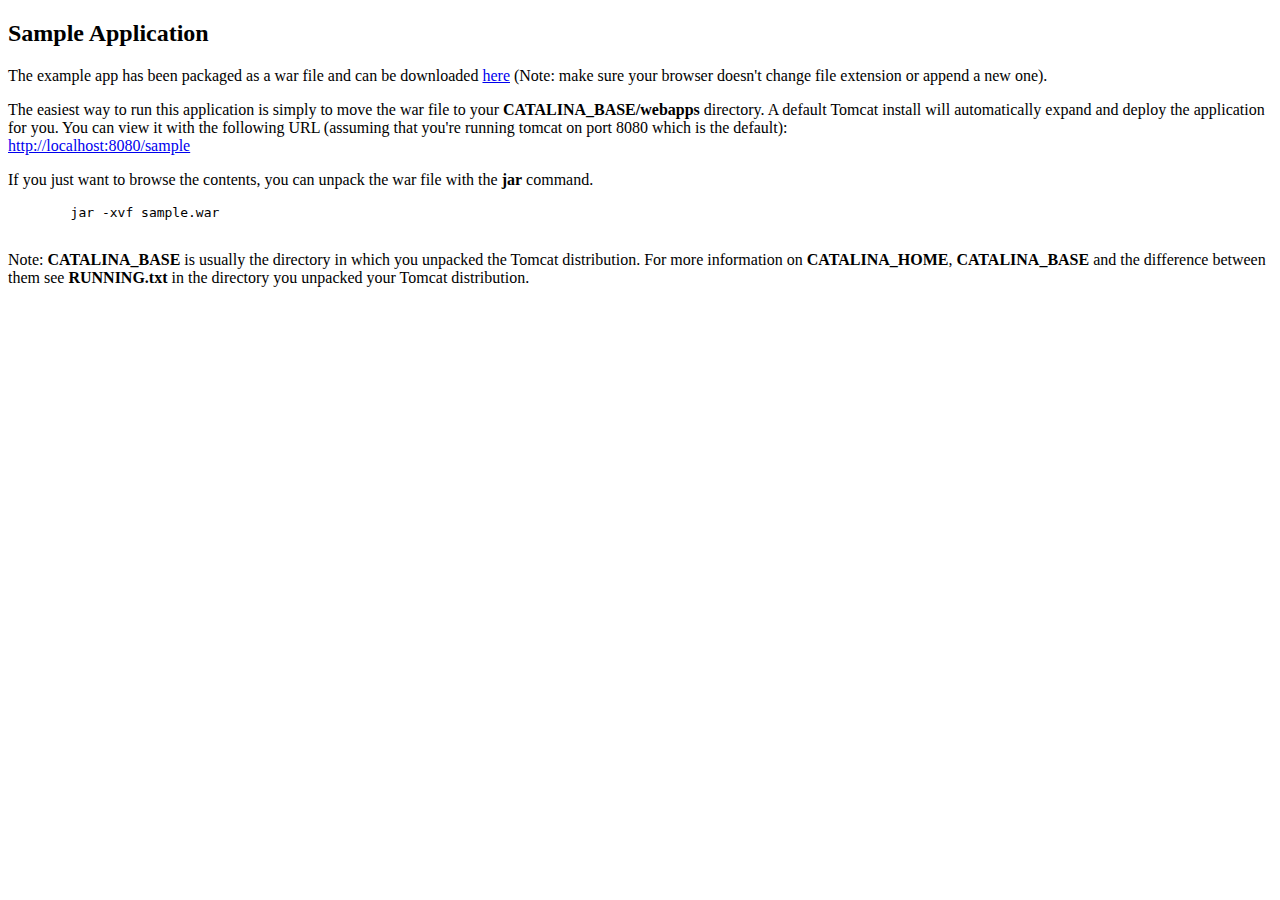
<file: module/apache-tomcat-9.0.1/webapps/docs/appdev/sample/index.html>
<!DOCTYPE html>
<!--
  Licensed to the Apache Software Foundation (ASF) under one or more
  contributor license agreements.  See the NOTICE file distributed with
  this work for additional information regarding copyright ownership.
  The ASF licenses this file to You under the Apache License, Version 2.0
  (the "License"); you may not use this file except in compliance with
  the License.  You may obtain a copy of the License at

      http://www.apache.org/licenses/LICENSE-2.0

  Unless required by applicable law or agreed to in writing, software
  distributed under the License is distributed on an "AS IS" BASIS,
  WITHOUT WARRANTIES OR CONDITIONS OF ANY KIND, either express or implied.
  See the License for the specific language governing permissions and
  limitations under the License.
-->
<html>
<head>
<meta charset="UTF-8" />
<meta name="author" content="Ben Souther" />
<title>Sample Application</title>
</head>
<body>
<h2>Sample Application</h2>
      <p>
        The example app has been packaged as a war file and can be downloaded
        <a href="sample.war">here</a> (Note: make sure your browser doesn't
        change file extension or append a new one).
      </p>
      <p>
        The easiest way to run this application is simply to move the war file
        to your <b>CATALINA_BASE/webapps</b> directory. A default Tomcat install
        will automatically expand and deploy the application for you. You can
        view it with the following URL (assuming that you're running tomcat on
        port 8080 which is the default):
        <br />
        <a href="http://localhost:8080/sample">http://localhost:8080/sample</a>
      </p>
      <p>
        If you just want to browse the contents, you can unpack the war file
        with the <b>jar</b> command.
      </p>
      <pre>
        jar -xvf sample.war
      </pre>
      <p>
         Note: <b>CATALINA_BASE</b> is usually the directory in which you
         unpacked the Tomcat distribution. For more information on
         <b>CATALINA_HOME</b>, <b>CATALINA_BASE</b> and the difference between
         them see <b>RUNNING.txt</b> in the directory you unpacked your Tomcat
         distribution.
      </p>
</body>
</html>
</file>
<file: module/apache-tomcat-9.0.1/webapps/docs/images/docs-stylesheet.css>
@charset "utf-8";
/*
  Licensed to the Apache Software Foundation (ASF) under one or more
  contributor license agreements.  See the NOTICE file distributed with
  this work for additional information regarding copyright ownership.
  The ASF licenses this file to You under the Apache License, Version 2.0
  (the "License"); you may not use this file except in compliance with
  the License.  You may obtain a copy of the License at

      http://www.apache.org/licenses/LICENSE-2.0

  Unless required by applicable law or agreed to in writing, software
  distributed under the License is distributed on an "AS IS" BASIS,
  WITHOUT WARRANTIES OR CONDITIONS OF ANY KIND, either express or implied.
  See the License for the specific language governing permissions and
  limitations under the License.
*/

/* Fonts */
@import url("fonts/fonts.css");

/* General style */

h1, h2, h3, h4, h5, h6, th {
  font-weight: 600;
}

body {
  margin: 0;
}

body, input {
  font-family: 'Open Sans', sans-serif;
  font-size: 10.5pt;
}

code, pre {
  font-family: Consolas, monospace;
}

img {
  border: 0;
}

table {
  border-collapse: collapse;
  text-align: left;
}
table *:not(table) {
  /* Prevent border-collapsing for table child elements like <div> */
  border-collapse: separate;
}

th {
  text-align: left;
}

main {
  /* Remove this once all IEs support <main> element */
  display: block;
}


/* Layout */

#wrapper {
  min-width: 400px;
}

#header {
  border-bottom: 1px solid #bbb;
}

@media not print {
    #header {
        box-shadow: 0 0 7px #aaa;
    }
}

#header > div {
  padding-left: 15px;
  padding-right: 15px;

  /* Work-around for old browsers: */
  background-color: #F8F3E4;
  background: linear-gradient(to bottom, #ffffff -10%, #F8F3E4 100%);
  position: relative;
}

#header .logo {
  float: left;
  padding-top: 10px;
  min-width: 190px;
}

#header .logo  img{
  /* To avoid that the Font Descender being added to the parent div's height */
  vertical-align: middle;
}

#header .asfLogo {
  float: right;
  position: relative;
  top: 8px;
}

#header h1 {
  margin-top: 0.6em;
  margin-bottom: 0;
}

#header .versionInfo {
  font-size: 13pt;
  margin-bottom: 1em;
}

#middle {
  display: table;
  table-layout: fixed;
  margin: 0;
  width: 100%;
}
#middle > div { display: table-row; }
#middle > div > div { display: table-cell; vertical-align: top; }



#mainLeft {
  width: 190px;
}

#mainLeft > div {
  margin-top: -1px; /* to overwrite border of element above */
  padding-left: 16px;
  padding-right: 14px;
  padding-top: 6px;
  padding-bottom: 15px;
  background-color: #F8F3E4;
  border-right: 1px solid #bbb;
  border-bottom: 1px solid #bbb;
  font-size: 10pt;
  border-bottom-right-radius: 20px;
  box-shadow: 0 0 5px #aaa;
}

#mainLeft h2 {
  margin-bottom: 0.2em;
  font-size: 1.2em;
}

#mainLeft ul {
  padding: 0;
  margin: 0;
  list-style-type: none;
}

#mainLeft ul a {
  text-indent: -0.6em;
  padding-left: 1.4em;
  display: block;
  text-decoration: none;
  color: #444;
}
#mainLeft ul a:hover {
  color: #000;
  background-color: #D1c9b9;
}

#mainRight {
  padding-left: 14px;
  padding-right: 20px;

}

#footer {
  margin-top: 30px;
  padding-top: 20px;
  padding-bottom: 20px;
  padding-left: 20px;
  padding-right: 20px;
  border-top: 1px solid #ccc;
  color: #444;
  text-align: center;
  /* font-style: italic; */
  font-size: 9pt;
}


/* Content */

#content div.text {
  padding-left: 1em;
  padding-left: 1em;
}

#content h3, #content h4, #content h5, #content h6 {
  padding-left: 5px;
  padding-right: 5px;
  background-color: #eaeaea;
}

@media not print {
    #content h3, #content h4, #content h5, #content h6 {
        border: 1px solid #ccc;
        border-radius: 4px;
    }
}

#content h4, #content h5, #content h6 {
  background-color: #f6f6f6;
}

code {
  background-color: rgb(224,255,255);
}

div.codeBox pre code, code.attributeName, code.propertyName, code.noHighlight, .noHighlight code {
  background-color: transparent;
}
div.codeBox {
  overflow: auto;
  margin: 1em 0;
}
div.codeBox pre {
  margin: 0;
  padding: 4px;
  border: 1px solid #999;
  border-radius: 5px;
  background-color: #eff8ff;
  display: table; /* To prevent <pre>s from taking the complete available width. */
  /*
  When it is officially supported, use the following CSS instead of display: table
  to prevent big <pre>s from exceeding the browser window:
  max-width: available;
  width: min-content;
  */
}

div.codeBox pre.wrap {
  white-space: pre-wrap;
}


table.defaultTable tr, table.detail-table tr {
    border: 1px solid #CCC;
}

table.defaultTable tr:nth-child(even), table.detail-table tr:nth-child(even) {
    background-color: #FAFBFF;
}

table.defaultTable tr:nth-child(odd), table.detail-table tr:nth-child(odd) {
    background-color: #EEEFFF;
}

table.defaultTable th, table.detail-table th {
  background-color: #88b;
  color: #fff;
}

table.defaultTable th, table.defaultTable td, table.detail-table th, table.detail-table td {
  padding: 5px 8px;
}


p.notice {
  border: 1px solid rgb(255, 0, 0);
  background-color: rgb(238, 238, 238);
  color: rgb(0, 51, 102);
  padding: 0.5em;
  margin: 1em 2em 1em 1em;
}


/* Changelog-Styles */

ul.changelog {
  padding-left: 1em;
  list-style-type: none;
}

ul.changelog  li{
  padding-top: 5px;
  padding-bottom: 5px;
}

ul.changelog img {
  vertical-align: middle
}


/* Printer-only Styles */
@media print {
    .noPrint { display: none; }
    #middle > div > div#mainLeft { display: none; }
    a { color: inherit; text-decoration: none; }
}

/* Fix for Comments section which contains a <h4> */
#comments_thread h1, #comments_thread h2, #comments_thread h3, #comments_thread h4, #comments_thread h5, #comments_thread h6 {
    border: none;
    background-color: transparent;
}
</file>
